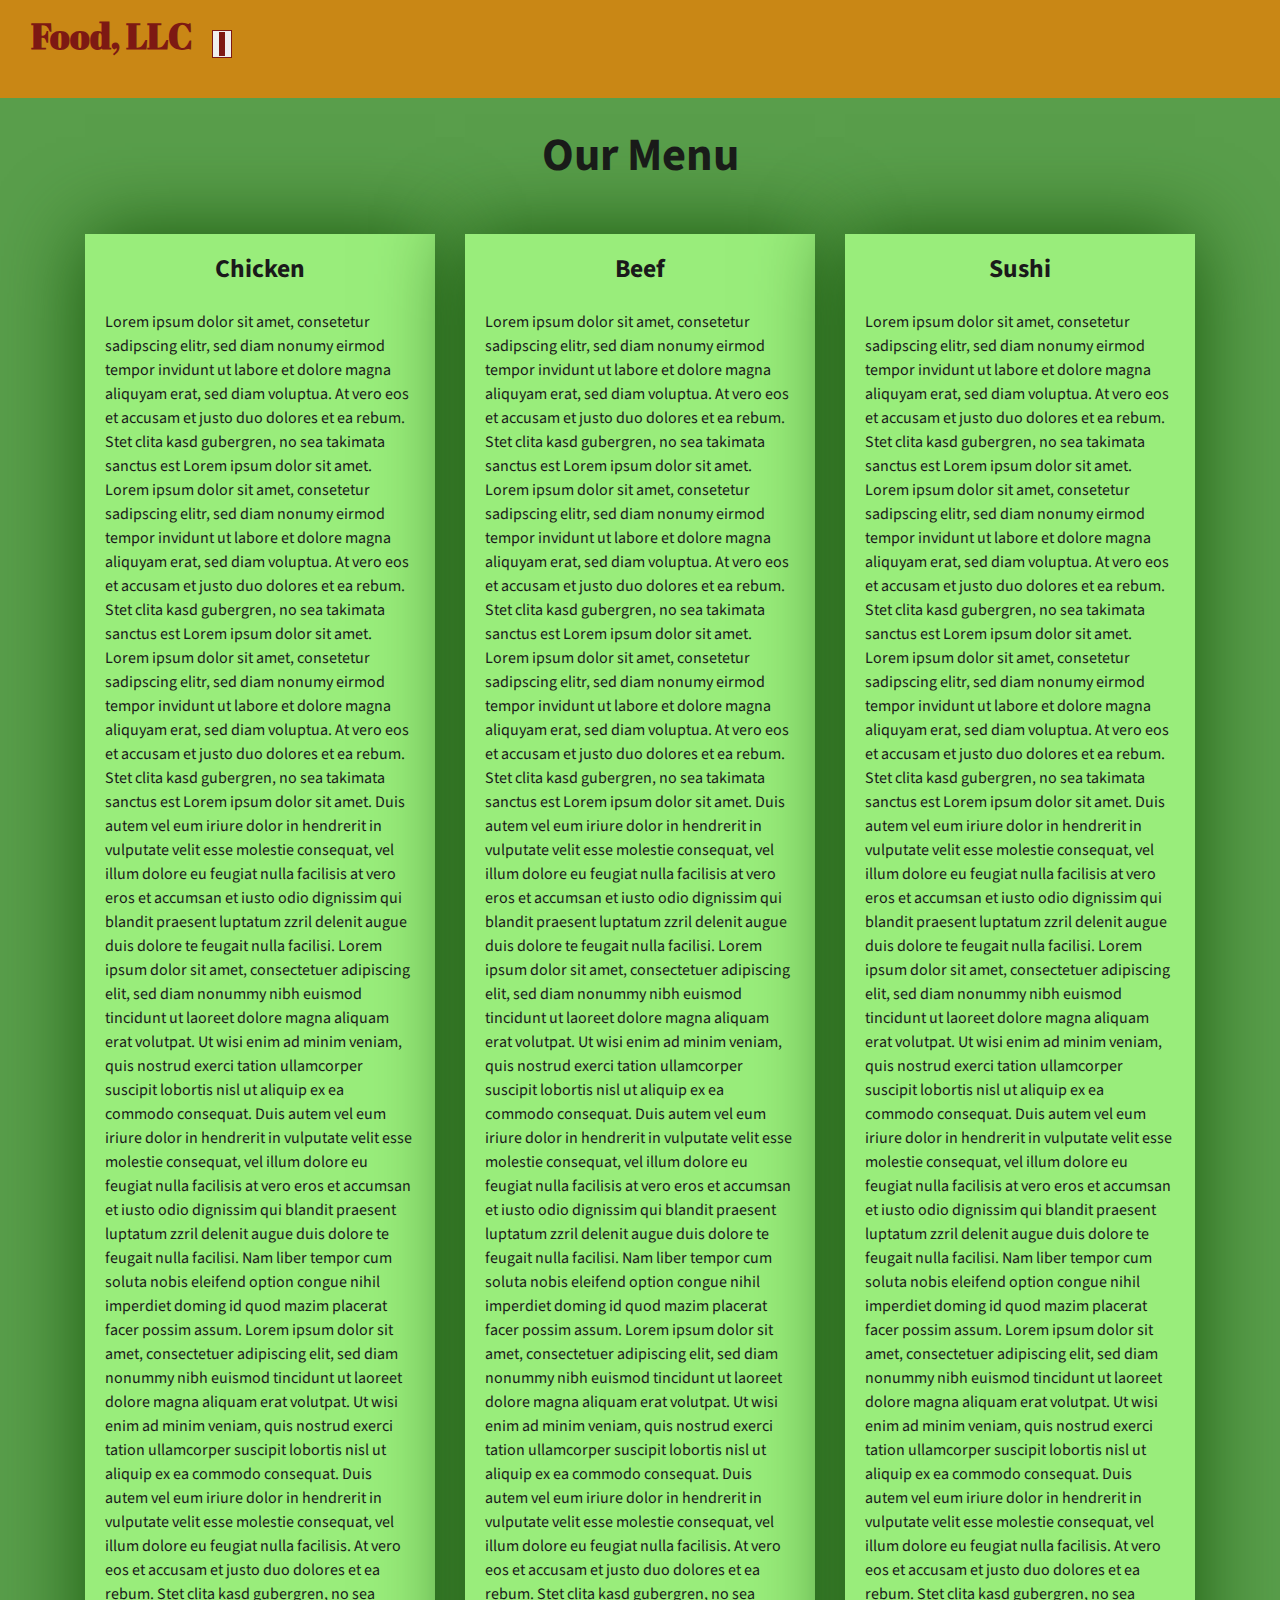
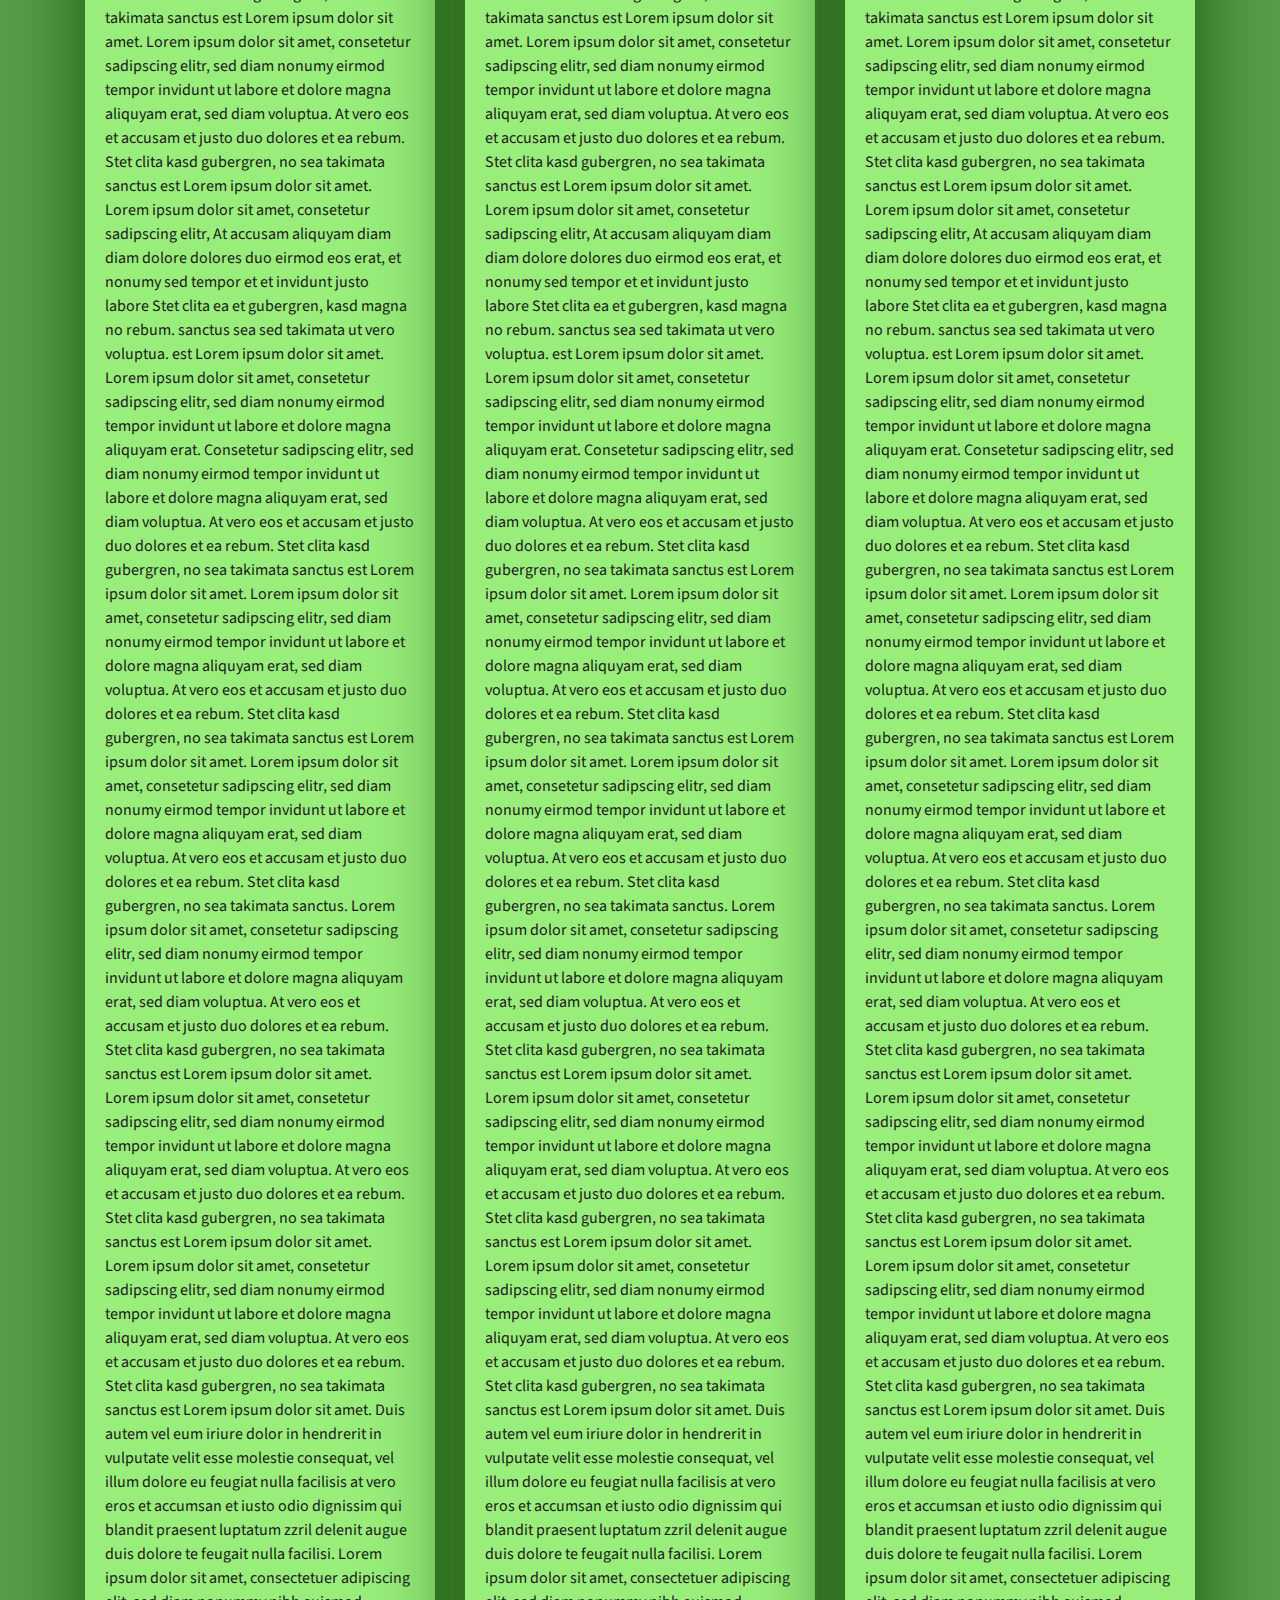
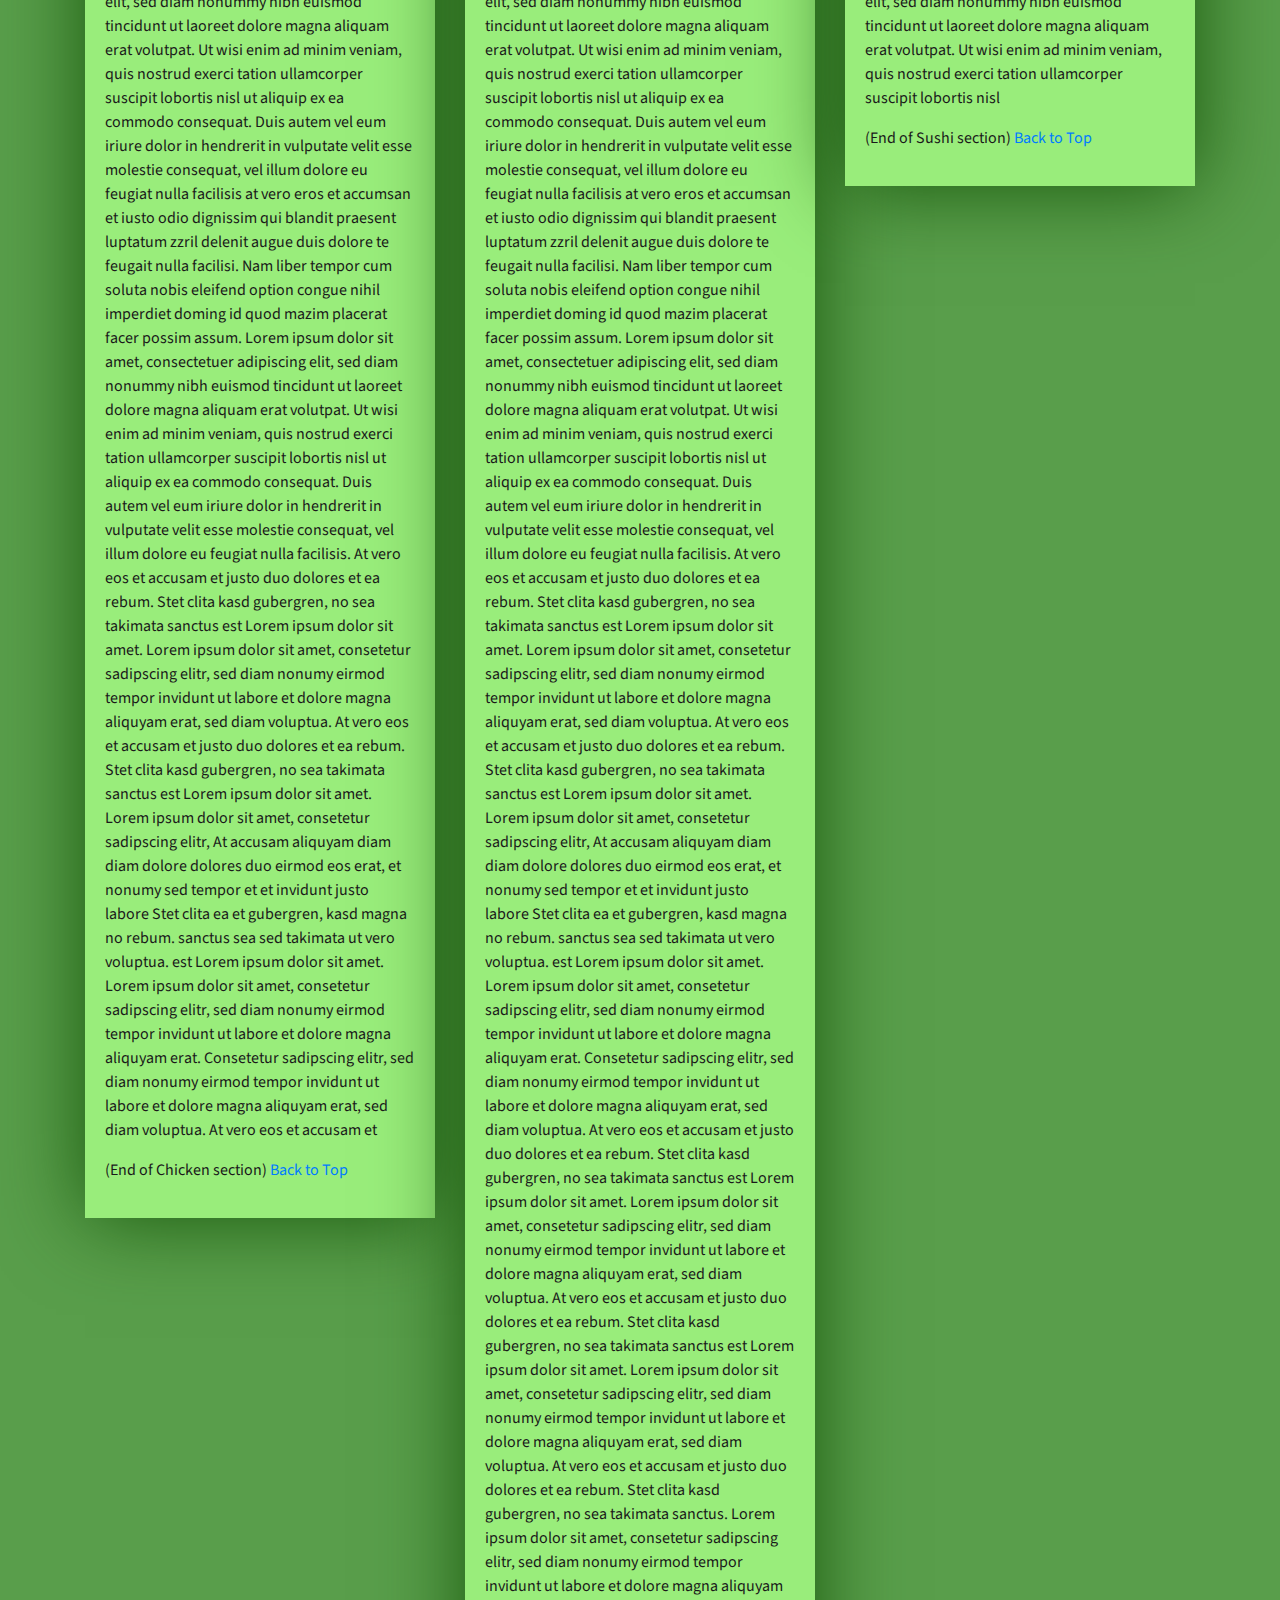
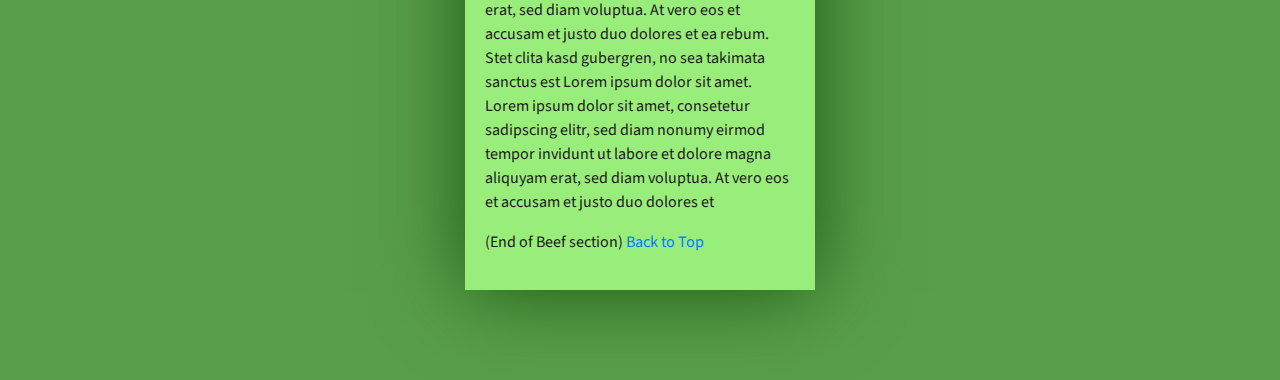
<file: index.html>
<!DOCTYPE html>
<html lang="zxx">

<head>
    <meta charset="utf-8">
    <meta http-equiv="X-UA-Compatible" content="IE=edge">
    <meta name="viewport" content="width=device-width, initial-scale=1">
    <title>Assignment Solution for Module 3</title>
    <link rel="stylesheet" href="css/bootstrap.min.css">
    <link rel="stylesheet" href="css/style.css">
    <link href="https://fonts.googleapis.com/css?family=Source+Sans+Pro" rel="stylesheet">
    <link href="https://fonts.googleapis.com/css?family=Abril+Fatface" rel="stylesheet">

    <!-- HTML5 shim and Respond.js for IE8 support of HTML5 elements and media queries -->
    <!-- WARNING: Respond.js doesn't work if you view the page via file:// -->
    <!--[if lt IE 9]>
      <script src="https://oss.maxcdn.com/html5shiv/3.7.2/html5shiv.min.js"></script>
      <script src="https://oss.maxcdn.com/respond/1.4.2/respond.min.js"></script>
    <![endif]-->
</head>

<body>
    <header>
        <nav id="header-nav" class="navbar navbar-default">
            <div class="container-fluid">
                <div class="navbar-header">
                    <div class="navbar-brand">
                        <a href="index.html"><h1>Food, LLC</h1></a>
                    </div>

                    <button type="button" class="navbar-toggle collapsed visible-xs" data-toggle="collapse" data-target="#collapsable-nav" aria-expanded="false">
                        <span class="sr-only">Toggle navigation</span>
                        <span class="icon-bar"></span>
                        <span class="icon-bar"></span>
                        <span class="icon-bar"></span>
                    </button>
                </div>

                <div id="collapsable-nav" class="collapse navbar-collapse">
                    <ul id="nav-list" class="nav navbar-nav navbar-right visible-xs text-center">
                        <li>
                            <a href="#chicken-tile"><br class="hidden-xs"> Chicken</a>
                        </li>
                        <li>
                            <a href="#beef-tile"><br class="hidden-xs"> Beef</a>
                        </li>
                        <li>
                            <a href="#sushi-tile"><br class="hidden-xs"> Sushi</a>
                        </li>
                    </ul>
                </div>
            </div>
        </nav>
    </header>

    <div id="main-content" class="container">
        <h2 id="top-heading" class="text-center">Our Menu</h2>
        <div id="home-tiles" class="row">
            <div class="col-md-4 col-sm-6 col-xs-12">
                <div id="chicken-tile">
                    <section>
                        <h3 class="text-center">Chicken</h3>
                        <p>
                            Lorem ipsum dolor sit amet, consetetur sadipscing elitr, sed diam nonumy eirmod tempor invidunt ut labore et dolore magna aliquyam erat, sed diam voluptua. At vero eos et accusam et justo duo dolores et ea rebum. Stet clita kasd gubergren, no sea takimata
                            sanctus est Lorem ipsum dolor sit amet. Lorem ipsum dolor sit amet, consetetur sadipscing elitr, sed diam nonumy eirmod tempor invidunt ut labore et dolore magna aliquyam erat, sed diam voluptua. At vero eos et accusam et justo
                            duo dolores et ea rebum. Stet clita kasd gubergren, no sea takimata sanctus est Lorem ipsum dolor sit amet. Lorem ipsum dolor sit amet, consetetur sadipscing elitr, sed diam nonumy eirmod tempor invidunt ut labore et dolore
                            magna aliquyam erat, sed diam voluptua. At vero eos et accusam et justo duo dolores et ea rebum. Stet clita kasd gubergren, no sea takimata sanctus est Lorem ipsum dolor sit amet. Duis autem vel eum iriure dolor in hendrerit
                            in vulputate velit esse molestie consequat, vel illum dolore eu feugiat nulla facilisis at vero eros et accumsan et iusto odio dignissim qui blandit praesent luptatum zzril delenit augue duis dolore te feugait nulla facilisi.
                            Lorem ipsum dolor sit amet, consectetuer adipiscing elit, sed diam nonummy nibh euismod tincidunt ut laoreet dolore magna aliquam erat volutpat. Ut wisi enim ad minim veniam, quis nostrud exerci tation ullamcorper suscipit
                            lobortis nisl ut aliquip ex ea commodo consequat. Duis autem vel eum iriure dolor in hendrerit in vulputate velit esse molestie consequat, vel illum dolore eu feugiat nulla facilisis at vero eros et accumsan et iusto odio dignissim
                            qui blandit praesent luptatum zzril delenit augue duis dolore te feugait nulla facilisi. Nam liber tempor cum soluta nobis eleifend option congue nihil imperdiet doming id quod mazim placerat facer possim assum. Lorem ipsum
                            dolor sit amet, consectetuer adipiscing elit, sed diam nonummy nibh euismod tincidunt ut laoreet dolore magna aliquam erat volutpat. Ut wisi enim ad minim veniam, quis nostrud exerci tation ullamcorper suscipit lobortis nisl
                            ut aliquip ex ea commodo consequat. Duis autem vel eum iriure dolor in hendrerit in vulputate velit esse molestie consequat, vel illum dolore eu feugiat nulla facilisis. At vero eos et accusam et justo duo dolores et ea rebum.
                            Stet clita kasd gubergren, no sea takimata sanctus est Lorem ipsum dolor sit amet. Lorem ipsum dolor sit amet, consetetur sadipscing elitr, sed diam nonumy eirmod tempor invidunt ut labore et dolore magna aliquyam erat, sed
                            diam voluptua. At vero eos et accusam et justo duo dolores et ea rebum. Stet clita kasd gubergren, no sea takimata sanctus est Lorem ipsum dolor sit amet. Lorem ipsum dolor sit amet, consetetur sadipscing elitr, At accusam
                            aliquyam diam diam dolore dolores duo eirmod eos erat, et nonumy sed tempor et et invidunt justo labore Stet clita ea et gubergren, kasd magna no rebum. sanctus sea sed takimata ut vero voluptua. est Lorem ipsum dolor sit amet.
                            Lorem ipsum dolor sit amet, consetetur sadipscing elitr, sed diam nonumy eirmod tempor invidunt ut labore et dolore magna aliquyam erat. Consetetur sadipscing elitr, sed diam nonumy eirmod tempor invidunt ut labore et dolore
                            magna aliquyam erat, sed diam voluptua. At vero eos et accusam et justo duo dolores et ea rebum. Stet clita kasd gubergren, no sea takimata sanctus est Lorem ipsum dolor sit amet. Lorem ipsum dolor sit amet, consetetur sadipscing
                            elitr, sed diam nonumy eirmod tempor invidunt ut labore et dolore magna aliquyam erat, sed diam voluptua. At vero eos et accusam et justo duo dolores et ea rebum. Stet clita kasd gubergren, no sea takimata sanctus est Lorem
                            ipsum dolor sit amet. Lorem ipsum dolor sit amet, consetetur sadipscing elitr, sed diam nonumy eirmod tempor invidunt ut labore et dolore magna aliquyam erat, sed diam voluptua. At vero eos et accusam et justo duo dolores et
                            ea rebum. Stet clita kasd gubergren, no sea takimata sanctus. Lorem ipsum dolor sit amet, consetetur sadipscing elitr, sed diam nonumy eirmod tempor invidunt ut labore et dolore magna aliquyam erat, sed diam voluptua. At vero
                            eos et accusam et justo duo dolores et ea rebum. Stet clita kasd gubergren, no sea takimata sanctus est Lorem ipsum dolor sit amet. Lorem ipsum dolor sit amet, consetetur sadipscing elitr, sed diam nonumy eirmod tempor invidunt
                            ut labore et dolore magna aliquyam erat, sed diam voluptua. At vero eos et accusam et justo duo dolores et ea rebum. Stet clita kasd gubergren, no sea takimata sanctus est Lorem ipsum dolor sit amet. Lorem ipsum dolor sit amet,
                            consetetur sadipscing elitr, sed diam nonumy eirmod tempor invidunt ut labore et dolore magna aliquyam erat, sed diam voluptua. At vero eos et accusam et justo duo dolores et ea rebum. Stet clita kasd gubergren, no sea takimata
                            sanctus est Lorem ipsum dolor sit amet. Duis autem vel eum iriure dolor in hendrerit in vulputate velit esse molestie consequat, vel illum dolore eu feugiat nulla facilisis at vero eros et accumsan et iusto odio dignissim qui
                            blandit praesent luptatum zzril delenit augue duis dolore te feugait nulla facilisi. Lorem ipsum dolor sit amet, consectetuer adipiscing elit, sed diam nonummy nibh euismod tincidunt ut laoreet dolore magna aliquam erat volutpat.
                            Ut wisi enim ad minim veniam, quis nostrud exerci tation ullamcorper suscipit lobortis nisl ut aliquip ex ea commodo consequat. Duis autem vel eum iriure dolor in hendrerit in vulputate velit esse molestie consequat, vel illum
                            dolore eu feugiat nulla facilisis at vero eros et accumsan et iusto odio dignissim qui blandit praesent luptatum zzril delenit augue duis dolore te feugait nulla facilisi. Nam liber tempor cum soluta nobis eleifend option congue
                            nihil imperdiet doming id quod mazim placerat facer possim assum. Lorem ipsum dolor sit amet, consectetuer adipiscing elit, sed diam nonummy nibh euismod tincidunt ut laoreet dolore magna aliquam erat volutpat. Ut wisi enim
                            ad minim veniam, quis nostrud exerci tation ullamcorper suscipit lobortis nisl ut aliquip ex ea commodo consequat. Duis autem vel eum iriure dolor in hendrerit in vulputate velit esse molestie consequat, vel illum dolore eu
                            feugiat nulla facilisis. At vero eos et accusam et justo duo dolores et ea rebum. Stet clita kasd gubergren, no sea takimata sanctus est Lorem ipsum dolor sit amet. Lorem ipsum dolor sit amet, consetetur sadipscing elitr, sed
                            diam nonumy eirmod tempor invidunt ut labore et dolore magna aliquyam erat, sed diam voluptua. At vero eos et accusam et justo duo dolores et ea rebum. Stet clita kasd gubergren, no sea takimata sanctus est Lorem ipsum dolor
                            sit amet. Lorem ipsum dolor sit amet, consetetur sadipscing elitr, At accusam aliquyam diam diam dolore dolores duo eirmod eos erat, et nonumy sed tempor et et invidunt justo labore Stet clita ea et gubergren, kasd magna no
                            rebum. sanctus sea sed takimata ut vero voluptua. est Lorem ipsum dolor sit amet. Lorem ipsum dolor sit amet, consetetur sadipscing elitr, sed diam nonumy eirmod tempor invidunt ut labore et dolore magna aliquyam erat. Consetetur
                            sadipscing elitr, sed diam nonumy eirmod tempor invidunt ut labore et dolore magna aliquyam erat, sed diam voluptua. At vero eos et accusam et
                        </p>
                        <p>
                            (End of Chicken section) <a href="#top-heading">Back to Top</a>
                        </p>
                    </section>
                </div>
            </div>
            <div class="col-md-4 col-sm-6 col-xs-12">
                <div id="beef-tile">
                    <section>
                        <h3 class="text-center">Beef</h3>
                        <p>
                            Lorem ipsum dolor sit amet, consetetur sadipscing elitr, sed diam nonumy eirmod tempor invidunt ut labore et dolore magna aliquyam erat, sed diam voluptua. At vero eos et accusam et justo duo dolores et ea rebum. Stet clita kasd gubergren, no sea takimata
                            sanctus est Lorem ipsum dolor sit amet. Lorem ipsum dolor sit amet, consetetur sadipscing elitr, sed diam nonumy eirmod tempor invidunt ut labore et dolore magna aliquyam erat, sed diam voluptua. At vero eos et accusam et justo
                            duo dolores et ea rebum. Stet clita kasd gubergren, no sea takimata sanctus est Lorem ipsum dolor sit amet. Lorem ipsum dolor sit amet, consetetur sadipscing elitr, sed diam nonumy eirmod tempor invidunt ut labore et dolore
                            magna aliquyam erat, sed diam voluptua. At vero eos et accusam et justo duo dolores et ea rebum. Stet clita kasd gubergren, no sea takimata sanctus est Lorem ipsum dolor sit amet. Duis autem vel eum iriure dolor in hendrerit
                            in vulputate velit esse molestie consequat, vel illum dolore eu feugiat nulla facilisis at vero eros et accumsan et iusto odio dignissim qui blandit praesent luptatum zzril delenit augue duis dolore te feugait nulla facilisi.
                            Lorem ipsum dolor sit amet, consectetuer adipiscing elit, sed diam nonummy nibh euismod tincidunt ut laoreet dolore magna aliquam erat volutpat. Ut wisi enim ad minim veniam, quis nostrud exerci tation ullamcorper suscipit
                            lobortis nisl ut aliquip ex ea commodo consequat. Duis autem vel eum iriure dolor in hendrerit in vulputate velit esse molestie consequat, vel illum dolore eu feugiat nulla facilisis at vero eros et accumsan et iusto odio dignissim
                            qui blandit praesent luptatum zzril delenit augue duis dolore te feugait nulla facilisi. Nam liber tempor cum soluta nobis eleifend option congue nihil imperdiet doming id quod mazim placerat facer possim assum. Lorem ipsum
                            dolor sit amet, consectetuer adipiscing elit, sed diam nonummy nibh euismod tincidunt ut laoreet dolore magna aliquam erat volutpat. Ut wisi enim ad minim veniam, quis nostrud exerci tation ullamcorper suscipit lobortis nisl
                            ut aliquip ex ea commodo consequat. Duis autem vel eum iriure dolor in hendrerit in vulputate velit esse molestie consequat, vel illum dolore eu feugiat nulla facilisis. At vero eos et accusam et justo duo dolores et ea rebum.
                            Stet clita kasd gubergren, no sea takimata sanctus est Lorem ipsum dolor sit amet. Lorem ipsum dolor sit amet, consetetur sadipscing elitr, sed diam nonumy eirmod tempor invidunt ut labore et dolore magna aliquyam erat, sed
                            diam voluptua. At vero eos et accusam et justo duo dolores et ea rebum. Stet clita kasd gubergren, no sea takimata sanctus est Lorem ipsum dolor sit amet. Lorem ipsum dolor sit amet, consetetur sadipscing elitr, At accusam
                            aliquyam diam diam dolore dolores duo eirmod eos erat, et nonumy sed tempor et et invidunt justo labore Stet clita ea et gubergren, kasd magna no rebum. sanctus sea sed takimata ut vero voluptua. est Lorem ipsum dolor sit amet.
                            Lorem ipsum dolor sit amet, consetetur sadipscing elitr, sed diam nonumy eirmod tempor invidunt ut labore et dolore magna aliquyam erat. Consetetur sadipscing elitr, sed diam nonumy eirmod tempor invidunt ut labore et dolore
                            magna aliquyam erat, sed diam voluptua. At vero eos et accusam et justo duo dolores et ea rebum. Stet clita kasd gubergren, no sea takimata sanctus est Lorem ipsum dolor sit amet. Lorem ipsum dolor sit amet, consetetur sadipscing
                            elitr, sed diam nonumy eirmod tempor invidunt ut labore et dolore magna aliquyam erat, sed diam voluptua. At vero eos et accusam et justo duo dolores et ea rebum. Stet clita kasd gubergren, no sea takimata sanctus est Lorem
                            ipsum dolor sit amet. Lorem ipsum dolor sit amet, consetetur sadipscing elitr, sed diam nonumy eirmod tempor invidunt ut labore et dolore magna aliquyam erat, sed diam voluptua. At vero eos et accusam et justo duo dolores et
                            ea rebum. Stet clita kasd gubergren, no sea takimata sanctus. Lorem ipsum dolor sit amet, consetetur sadipscing elitr, sed diam nonumy eirmod tempor invidunt ut labore et dolore magna aliquyam erat, sed diam voluptua. At vero
                            eos et accusam et justo duo dolores et ea rebum. Stet clita kasd gubergren, no sea takimata sanctus est Lorem ipsum dolor sit amet. Lorem ipsum dolor sit amet, consetetur sadipscing elitr, sed diam nonumy eirmod tempor invidunt
                            ut labore et dolore magna aliquyam erat, sed diam voluptua. At vero eos et accusam et justo duo dolores et ea rebum. Stet clita kasd gubergren, no sea takimata sanctus est Lorem ipsum dolor sit amet. Lorem ipsum dolor sit amet,
                            consetetur sadipscing elitr, sed diam nonumy eirmod tempor invidunt ut labore et dolore magna aliquyam erat, sed diam voluptua. At vero eos et accusam et justo duo dolores et ea rebum. Stet clita kasd gubergren, no sea takimata
                            sanctus est Lorem ipsum dolor sit amet. Duis autem vel eum iriure dolor in hendrerit in vulputate velit esse molestie consequat, vel illum dolore eu feugiat nulla facilisis at vero eros et accumsan et iusto odio dignissim qui
                            blandit praesent luptatum zzril delenit augue duis dolore te feugait nulla facilisi. Lorem ipsum dolor sit amet, consectetuer adipiscing elit, sed diam nonummy nibh euismod tincidunt ut laoreet dolore magna aliquam erat volutpat.
                            Ut wisi enim ad minim veniam, quis nostrud exerci tation ullamcorper suscipit lobortis nisl ut aliquip ex ea commodo consequat. Duis autem vel eum iriure dolor in hendrerit in vulputate velit esse molestie consequat, vel illum
                            dolore eu feugiat nulla facilisis at vero eros et accumsan et iusto odio dignissim qui blandit praesent luptatum zzril delenit augue duis dolore te feugait nulla facilisi. Nam liber tempor cum soluta nobis eleifend option congue
                            nihil imperdiet doming id quod mazim placerat facer possim assum. Lorem ipsum dolor sit amet, consectetuer adipiscing elit, sed diam nonummy nibh euismod tincidunt ut laoreet dolore magna aliquam erat volutpat. Ut wisi enim
                            ad minim veniam, quis nostrud exerci tation ullamcorper suscipit lobortis nisl ut aliquip ex ea commodo consequat. Duis autem vel eum iriure dolor in hendrerit in vulputate velit esse molestie consequat, vel illum dolore eu
                            feugiat nulla facilisis. At vero eos et accusam et justo duo dolores et ea rebum. Stet clita kasd gubergren, no sea takimata sanctus est Lorem ipsum dolor sit amet. Lorem ipsum dolor sit amet, consetetur sadipscing elitr, sed
                            diam nonumy eirmod tempor invidunt ut labore et dolore magna aliquyam erat, sed diam voluptua. At vero eos et accusam et justo duo dolores et ea rebum. Stet clita kasd gubergren, no sea takimata sanctus est Lorem ipsum dolor
                            sit amet. Lorem ipsum dolor sit amet, consetetur sadipscing elitr, At accusam aliquyam diam diam dolore dolores duo eirmod eos erat, et nonumy sed tempor et et invidunt justo labore Stet clita ea et gubergren, kasd magna no
                            rebum. sanctus sea sed takimata ut vero voluptua. est Lorem ipsum dolor sit amet. Lorem ipsum dolor sit amet, consetetur sadipscing elitr, sed diam nonumy eirmod tempor invidunt ut labore et dolore magna aliquyam erat. Consetetur
                            sadipscing elitr, sed diam nonumy eirmod tempor invidunt ut labore et dolore magna aliquyam erat, sed diam voluptua. At vero eos et accusam et justo duo dolores et ea rebum. Stet clita kasd gubergren, no sea takimata sanctus
                            est Lorem ipsum dolor sit amet. Lorem ipsum dolor sit amet, consetetur sadipscing elitr, sed diam nonumy eirmod tempor invidunt ut labore et dolore magna aliquyam erat, sed diam voluptua. At vero eos et accusam et justo duo
                            dolores et ea rebum. Stet clita kasd gubergren, no sea takimata sanctus est Lorem ipsum dolor sit amet. Lorem ipsum dolor sit amet, consetetur sadipscing elitr, sed diam nonumy eirmod tempor invidunt ut labore et dolore magna
                            aliquyam erat, sed diam voluptua. At vero eos et accusam et justo duo dolores et ea rebum. Stet clita kasd gubergren, no sea takimata sanctus. Lorem ipsum dolor sit amet, consetetur sadipscing elitr, sed diam nonumy eirmod
                            tempor invidunt ut labore et dolore magna aliquyam erat, sed diam voluptua. At vero eos et accusam et justo duo dolores et ea rebum. Stet clita kasd gubergren, no sea takimata sanctus est Lorem ipsum dolor sit amet. Lorem ipsum
                            dolor sit amet, consetetur sadipscing elitr, sed diam nonumy eirmod tempor invidunt ut labore et dolore magna aliquyam erat, sed diam voluptua. At vero eos et accusam et justo duo dolores et
                        </p>
                        <p>
                            (End of Beef section) <a href="#top-heading">Back to Top</a>
                        </p>
                    </section>
                </div>
            </div>
            <!-- <div class="clearfix visible-md-block"></div> -->
            <div class="col-md-4 col-sm-12 col-xs-12">
                <div id="sushi-tile">
                    <section>
                        <h3 class="text-center">Sushi</h3>
                        <p>
                            Lorem ipsum dolor sit amet, consetetur sadipscing elitr, sed diam nonumy eirmod tempor invidunt ut labore et dolore magna aliquyam erat, sed diam voluptua. At vero eos et accusam et justo duo dolores et ea rebum. Stet clita kasd gubergren, no sea takimata
                            sanctus est Lorem ipsum dolor sit amet. Lorem ipsum dolor sit amet, consetetur sadipscing elitr, sed diam nonumy eirmod tempor invidunt ut labore et dolore magna aliquyam erat, sed diam voluptua. At vero eos et accusam et justo
                            duo dolores et ea rebum. Stet clita kasd gubergren, no sea takimata sanctus est Lorem ipsum dolor sit amet. Lorem ipsum dolor sit amet, consetetur sadipscing elitr, sed diam nonumy eirmod tempor invidunt ut labore et dolore
                            magna aliquyam erat, sed diam voluptua. At vero eos et accusam et justo duo dolores et ea rebum. Stet clita kasd gubergren, no sea takimata sanctus est Lorem ipsum dolor sit amet. Duis autem vel eum iriure dolor in hendrerit
                            in vulputate velit esse molestie consequat, vel illum dolore eu feugiat nulla facilisis at vero eros et accumsan et iusto odio dignissim qui blandit praesent luptatum zzril delenit augue duis dolore te feugait nulla facilisi.
                            Lorem ipsum dolor sit amet, consectetuer adipiscing elit, sed diam nonummy nibh euismod tincidunt ut laoreet dolore magna aliquam erat volutpat. Ut wisi enim ad minim veniam, quis nostrud exerci tation ullamcorper suscipit
                            lobortis nisl ut aliquip ex ea commodo consequat. Duis autem vel eum iriure dolor in hendrerit in vulputate velit esse molestie consequat, vel illum dolore eu feugiat nulla facilisis at vero eros et accumsan et iusto odio dignissim
                            qui blandit praesent luptatum zzril delenit augue duis dolore te feugait nulla facilisi. Nam liber tempor cum soluta nobis eleifend option congue nihil imperdiet doming id quod mazim placerat facer possim assum. Lorem ipsum
                            dolor sit amet, consectetuer adipiscing elit, sed diam nonummy nibh euismod tincidunt ut laoreet dolore magna aliquam erat volutpat. Ut wisi enim ad minim veniam, quis nostrud exerci tation ullamcorper suscipit lobortis nisl
                            ut aliquip ex ea commodo consequat. Duis autem vel eum iriure dolor in hendrerit in vulputate velit esse molestie consequat, vel illum dolore eu feugiat nulla facilisis. At vero eos et accusam et justo duo dolores et ea rebum.
                            Stet clita kasd gubergren, no sea takimata sanctus est Lorem ipsum dolor sit amet. Lorem ipsum dolor sit amet, consetetur sadipscing elitr, sed diam nonumy eirmod tempor invidunt ut labore et dolore magna aliquyam erat, sed
                            diam voluptua. At vero eos et accusam et justo duo dolores et ea rebum. Stet clita kasd gubergren, no sea takimata sanctus est Lorem ipsum dolor sit amet. Lorem ipsum dolor sit amet, consetetur sadipscing elitr, At accusam
                            aliquyam diam diam dolore dolores duo eirmod eos erat, et nonumy sed tempor et et invidunt justo labore Stet clita ea et gubergren, kasd magna no rebum. sanctus sea sed takimata ut vero voluptua. est Lorem ipsum dolor sit amet.
                            Lorem ipsum dolor sit amet, consetetur sadipscing elitr, sed diam nonumy eirmod tempor invidunt ut labore et dolore magna aliquyam erat. Consetetur sadipscing elitr, sed diam nonumy eirmod tempor invidunt ut labore et dolore
                            magna aliquyam erat, sed diam voluptua. At vero eos et accusam et justo duo dolores et ea rebum. Stet clita kasd gubergren, no sea takimata sanctus est Lorem ipsum dolor sit amet. Lorem ipsum dolor sit amet, consetetur sadipscing
                            elitr, sed diam nonumy eirmod tempor invidunt ut labore et dolore magna aliquyam erat, sed diam voluptua. At vero eos et accusam et justo duo dolores et ea rebum. Stet clita kasd gubergren, no sea takimata sanctus est Lorem
                            ipsum dolor sit amet. Lorem ipsum dolor sit amet, consetetur sadipscing elitr, sed diam nonumy eirmod tempor invidunt ut labore et dolore magna aliquyam erat, sed diam voluptua. At vero eos et accusam et justo duo dolores et
                            ea rebum. Stet clita kasd gubergren, no sea takimata sanctus. Lorem ipsum dolor sit amet, consetetur sadipscing elitr, sed diam nonumy eirmod tempor invidunt ut labore et dolore magna aliquyam erat, sed diam voluptua. At vero
                            eos et accusam et justo duo dolores et ea rebum. Stet clita kasd gubergren, no sea takimata sanctus est Lorem ipsum dolor sit amet. Lorem ipsum dolor sit amet, consetetur sadipscing elitr, sed diam nonumy eirmod tempor invidunt
                            ut labore et dolore magna aliquyam erat, sed diam voluptua. At vero eos et accusam et justo duo dolores et ea rebum. Stet clita kasd gubergren, no sea takimata sanctus est Lorem ipsum dolor sit amet. Lorem ipsum dolor sit amet,
                            consetetur sadipscing elitr, sed diam nonumy eirmod tempor invidunt ut labore et dolore magna aliquyam erat, sed diam voluptua. At vero eos et accusam et justo duo dolores et ea rebum. Stet clita kasd gubergren, no sea takimata
                            sanctus est Lorem ipsum dolor sit amet. Duis autem vel eum iriure dolor in hendrerit in vulputate velit esse molestie consequat, vel illum dolore eu feugiat nulla facilisis at vero eros et accumsan et iusto odio dignissim qui
                            blandit praesent luptatum zzril delenit augue duis dolore te feugait nulla facilisi. Lorem ipsum dolor sit amet, consectetuer adipiscing elit, sed diam nonummy nibh euismod tincidunt ut laoreet dolore magna aliquam erat volutpat.
                            Ut wisi enim ad minim veniam, quis nostrud exerci tation ullamcorper suscipit lobortis nisl
                        </p>
                        <p>
                            (End of Sushi section) <a href="#top-heading">Back to Top</a>
                        </p>
                    </section>
                </div>
            </div>
            <!-- <div class="clearfix visible-lg-block"></div> -->
        </div>
    </div>
    <div class="clearfix visible-lg-block"></div>


    <!-- jQuery (Bootstrap JS plugins depend on it) -->
    <script src="js/jquery-3.4.1.min.js"></script>
    <script src="js/bootstrap.min.js"></script>
    <!-- <script src="js/script.js"></script> -->

</body>

</html>
</file>
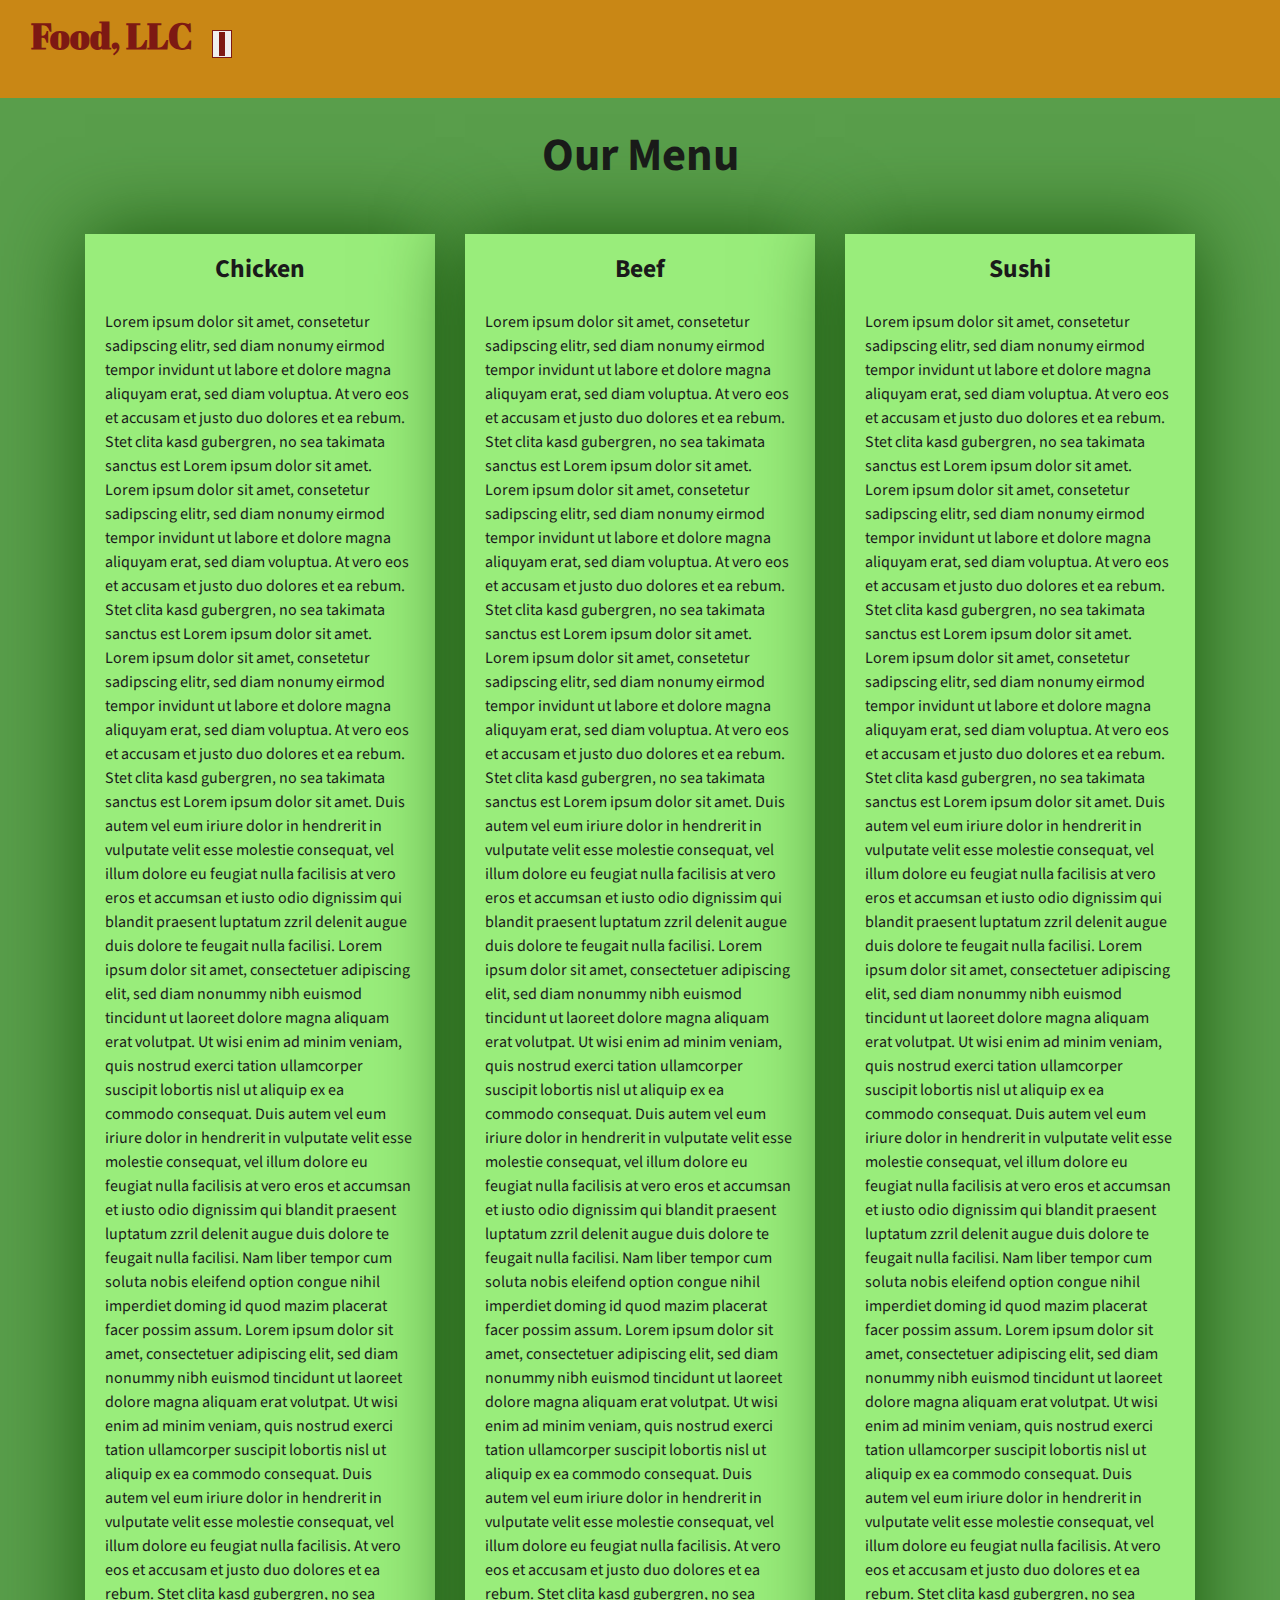
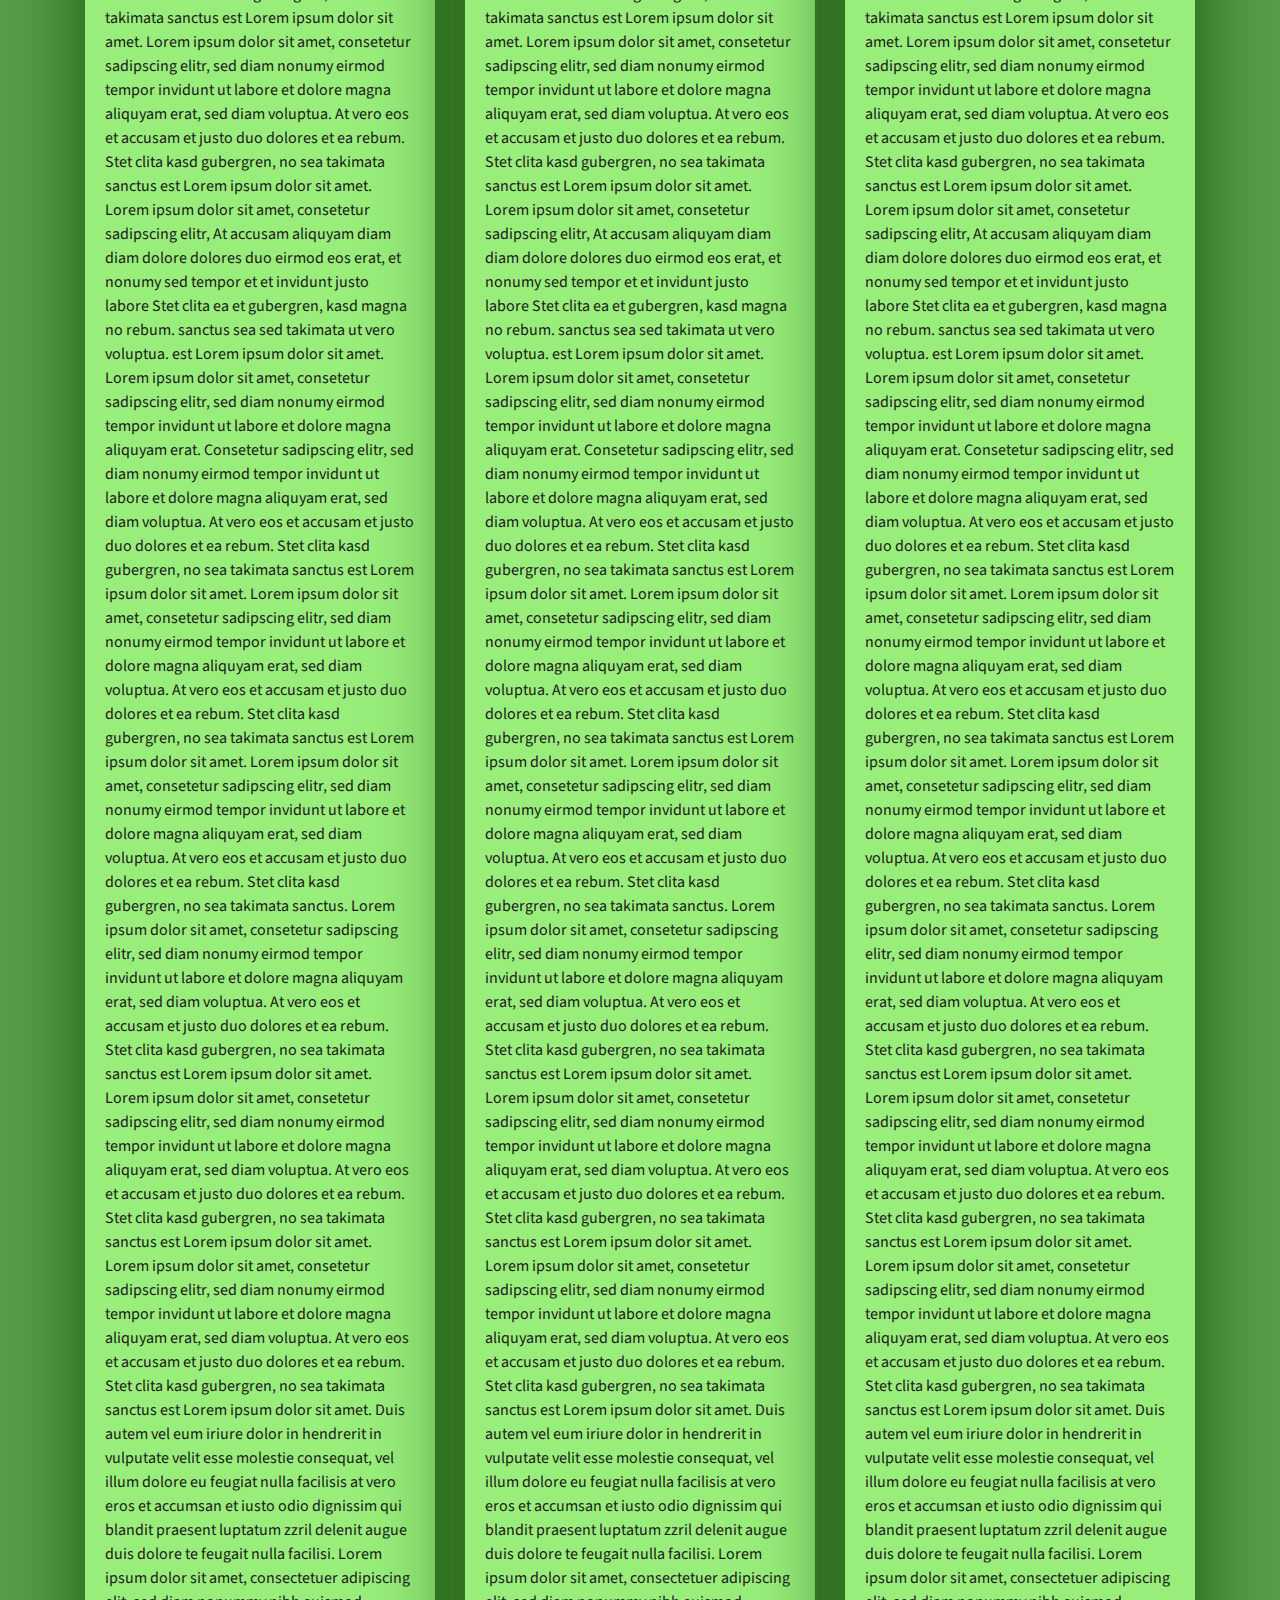
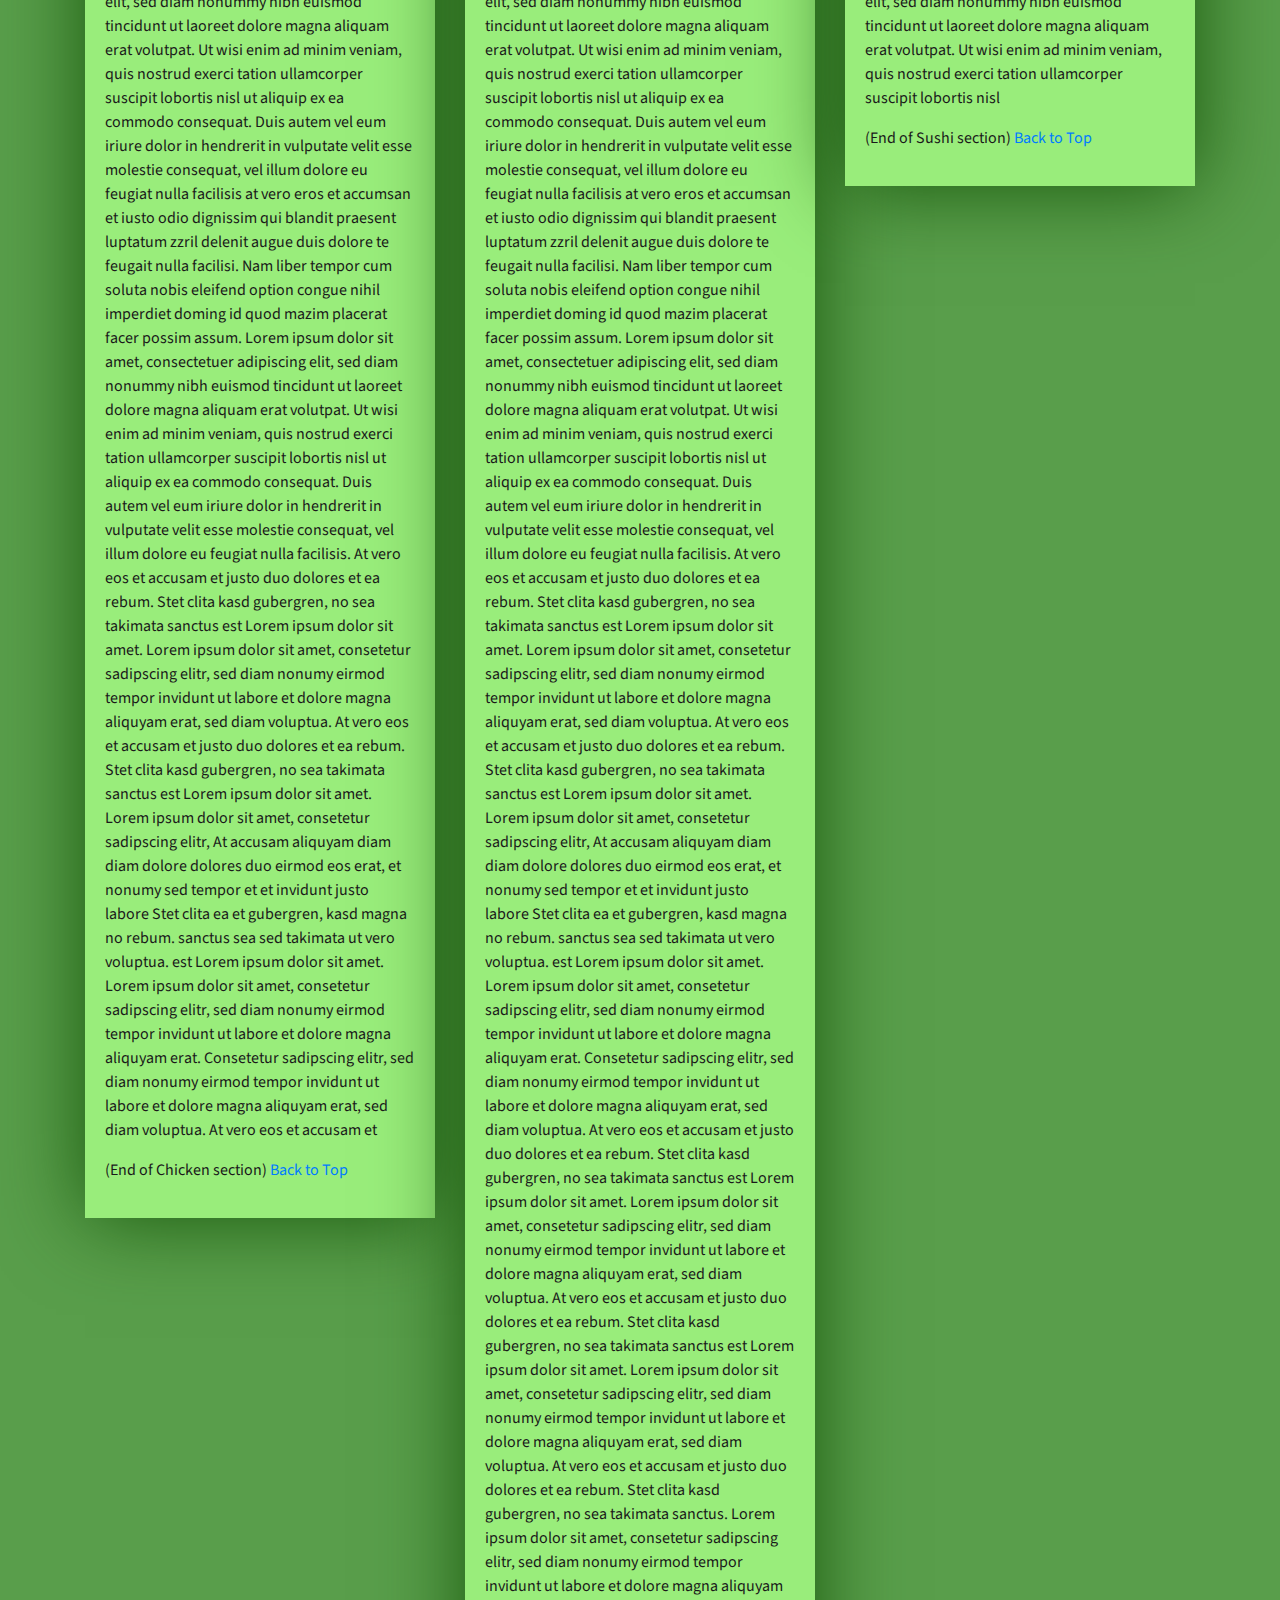
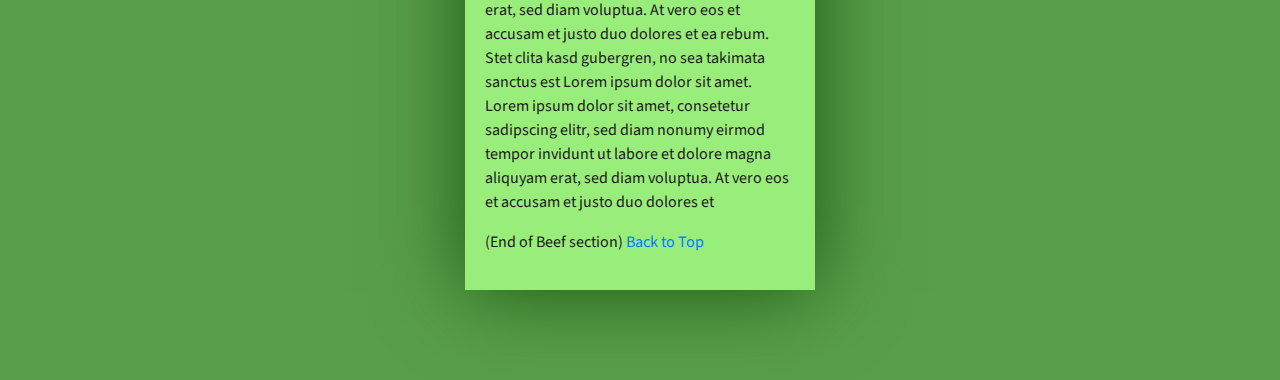
<file: index3.html>
<!DOCTYPE html>
<html lang="zxx">

<head>
    <meta charset="utf-8">
    <meta http-equiv="X-UA-Compatible" content="IE=edge">
    <meta name="viewport" content="width=device-width, initial-scale=1">
    <title>Assignment Solution for Module 3</title>
    <link rel="stylesheet" href="css/bootstrap.min.css">
    <link rel="stylesheet" href="css/style3.css">
    <link href="https://fonts.googleapis.com/css?family=Source+Sans+Pro" rel="stylesheet">
    <link href="https://fonts.googleapis.com/css?family=Abril+Fatface" rel="stylesheet">

    <!-- HTML5 shim and Respond.js for IE8 support of HTML5 elements and media queries -->
    <!-- WARNING: Respond.js doesn't work if you view the page via file:// -->
    <!--[if lt IE 9]>
      <script src="https://oss.maxcdn.com/html5shiv/3.7.2/html5shiv.min.js"></script>
      <script src="https://oss.maxcdn.com/respond/1.4.2/respond.min.js"></script>
    <![endif]-->
</head>

<body>
    <header>
        <nav id="header-nav" class="navbar navbar-default">
            <div class="container-fluid">
                <div class="navbar-header">
                    <div class="navbar-brand">
                        <a href="index.html"><h1>Food, LLC</h1></a>
                    </div>

                    <button type="button" class="navbar-toggle collapsed visible-xs" data-toggle="collapse" data-target="#collapsable-nav" aria-expanded="false">
                        <span class="sr-only">Toggle navigation</span>
                        <span class="icon-bar"></span>
                        <span class="icon-bar"></span>
                        <span class="icon-bar"></span>
                    </button>
                </div>

                <div id="collapsable-nav" class="collapse navbar-collapse">
                    <ul id="nav-list" class="nav navbar-nav navbar-right visible-xs text-center">
                        <li>
                            <a href="#chicken-tile"><br class="hidden-xs"> Chicken</a>
                        </li>
                        <li>
                            <a href="#beef-tile"><br class="hidden-xs"> Beef</a>
                        </li>
                        <li>
                            <a href="#sushi-tile"><br class="hidden-xs"> Sushi</a>
                        </li>
                    </ul>
                </div>
            </div>
        </nav>
    </header>

    <div id="main-content" class="container">
        <h2 id="top-heading" class="text-center">Our Menu</h2>
        <div id="home-tiles" class="row">
            <div class="col-md-4 col-sm-6 col-xs-12">
                <div id="chicken-tile">
                    <section>
                        <h3 class="text-center">Chicken</h3>
                        <p>
                            Lorem ipsum dolor sit amet, consetetur sadipscing elitr, sed diam nonumy eirmod tempor invidunt ut labore et dolore magna aliquyam erat, sed diam voluptua. At vero eos et accusam et justo duo dolores et ea rebum. Stet clita kasd gubergren, no sea takimata
                            sanctus est Lorem ipsum dolor sit amet. Lorem ipsum dolor sit amet, consetetur sadipscing elitr, sed diam nonumy eirmod tempor invidunt ut labore et dolore magna aliquyam erat, sed diam voluptua. At vero eos et accusam et justo
                            duo dolores et ea rebum. Stet clita kasd gubergren, no sea takimata sanctus est Lorem ipsum dolor sit amet. Lorem ipsum dolor sit amet, consetetur sadipscing elitr, sed diam nonumy eirmod tempor invidunt ut labore et dolore
                            magna aliquyam erat, sed diam voluptua. At vero eos et accusam et justo duo dolores et ea rebum. Stet clita kasd gubergren, no sea takimata sanctus est Lorem ipsum dolor sit amet. Duis autem vel eum iriure dolor in hendrerit
                            in vulputate velit esse molestie consequat, vel illum dolore eu feugiat nulla facilisis at vero eros et accumsan et iusto odio dignissim qui blandit praesent luptatum zzril delenit augue duis dolore te feugait nulla facilisi.
                            Lorem ipsum dolor sit amet, consectetuer adipiscing elit, sed diam nonummy nibh euismod tincidunt ut laoreet dolore magna aliquam erat volutpat. Ut wisi enim ad minim veniam, quis nostrud exerci tation ullamcorper suscipit
                            lobortis nisl ut aliquip ex ea commodo consequat. Duis autem vel eum iriure dolor in hendrerit in vulputate velit esse molestie consequat, vel illum dolore eu feugiat nulla facilisis at vero eros et accumsan et iusto odio dignissim
                            qui blandit praesent luptatum zzril delenit augue duis dolore te feugait nulla facilisi. Nam liber tempor cum soluta nobis eleifend option congue nihil imperdiet doming id quod mazim placerat facer possim assum. Lorem ipsum
                            dolor sit amet, consectetuer adipiscing elit, sed diam nonummy nibh euismod tincidunt ut laoreet dolore magna aliquam erat volutpat. Ut wisi enim ad minim veniam, quis nostrud exerci tation ullamcorper suscipit lobortis nisl
                            ut aliquip ex ea commodo consequat. Duis autem vel eum iriure dolor in hendrerit in vulputate velit esse molestie consequat, vel illum dolore eu feugiat nulla facilisis. At vero eos et accusam et justo duo dolores et ea rebum.
                            Stet clita kasd gubergren, no sea takimata sanctus est Lorem ipsum dolor sit amet. Lorem ipsum dolor sit amet, consetetur sadipscing elitr, sed diam nonumy eirmod tempor invidunt ut labore et dolore magna aliquyam erat, sed
                            diam voluptua. At vero eos et accusam et justo duo dolores et ea rebum. Stet clita kasd gubergren, no sea takimata sanctus est Lorem ipsum dolor sit amet. Lorem ipsum dolor sit amet, consetetur sadipscing elitr, At accusam
                            aliquyam diam diam dolore dolores duo eirmod eos erat, et nonumy sed tempor et et invidunt justo labore Stet clita ea et gubergren, kasd magna no rebum. sanctus sea sed takimata ut vero voluptua. est Lorem ipsum dolor sit amet.
                            Lorem ipsum dolor sit amet, consetetur sadipscing elitr, sed diam nonumy eirmod tempor invidunt ut labore et dolore magna aliquyam erat. Consetetur sadipscing elitr, sed diam nonumy eirmod tempor invidunt ut labore et dolore
                            magna aliquyam erat, sed diam voluptua. At vero eos et accusam et justo duo dolores et ea rebum. Stet clita kasd gubergren, no sea takimata sanctus est Lorem ipsum dolor sit amet. Lorem ipsum dolor sit amet, consetetur sadipscing
                            elitr, sed diam nonumy eirmod tempor invidunt ut labore et dolore magna aliquyam erat, sed diam voluptua. At vero eos et accusam et justo duo dolores et ea rebum. Stet clita kasd gubergren, no sea takimata sanctus est Lorem
                            ipsum dolor sit amet. Lorem ipsum dolor sit amet, consetetur sadipscing elitr, sed diam nonumy eirmod tempor invidunt ut labore et dolore magna aliquyam erat, sed diam voluptua. At vero eos et accusam et justo duo dolores et
                            ea rebum. Stet clita kasd gubergren, no sea takimata sanctus. Lorem ipsum dolor sit amet, consetetur sadipscing elitr, sed diam nonumy eirmod tempor invidunt ut labore et dolore magna aliquyam erat, sed diam voluptua. At vero
                            eos et accusam et justo duo dolores et ea rebum. Stet clita kasd gubergren, no sea takimata sanctus est Lorem ipsum dolor sit amet. Lorem ipsum dolor sit amet, consetetur sadipscing elitr, sed diam nonumy eirmod tempor invidunt
                            ut labore et dolore magna aliquyam erat, sed diam voluptua. At vero eos et accusam et justo duo dolores et ea rebum. Stet clita kasd gubergren, no sea takimata sanctus est Lorem ipsum dolor sit amet. Lorem ipsum dolor sit amet,
                            consetetur sadipscing elitr, sed diam nonumy eirmod tempor invidunt ut labore et dolore magna aliquyam erat, sed diam voluptua. At vero eos et accusam et justo duo dolores et ea rebum. Stet clita kasd gubergren, no sea takimata
                            sanctus est Lorem ipsum dolor sit amet. Duis autem vel eum iriure dolor in hendrerit in vulputate velit esse molestie consequat, vel illum dolore eu feugiat nulla facilisis at vero eros et accumsan et iusto odio dignissim qui
                            blandit praesent luptatum zzril delenit augue duis dolore te feugait nulla facilisi. Lorem ipsum dolor sit amet, consectetuer adipiscing elit, sed diam nonummy nibh euismod tincidunt ut laoreet dolore magna aliquam erat volutpat.
                            Ut wisi enim ad minim veniam, quis nostrud exerci tation ullamcorper suscipit lobortis nisl ut aliquip ex ea commodo consequat. Duis autem vel eum iriure dolor in hendrerit in vulputate velit esse molestie consequat, vel illum
                            dolore eu feugiat nulla facilisis at vero eros et accumsan et iusto odio dignissim qui blandit praesent luptatum zzril delenit augue duis dolore te feugait nulla facilisi. Nam liber tempor cum soluta nobis eleifend option congue
                            nihil imperdiet doming id quod mazim placerat facer possim assum. Lorem ipsum dolor sit amet, consectetuer adipiscing elit, sed diam nonummy nibh euismod tincidunt ut laoreet dolore magna aliquam erat volutpat. Ut wisi enim
                            ad minim veniam, quis nostrud exerci tation ullamcorper suscipit lobortis nisl ut aliquip ex ea commodo consequat. Duis autem vel eum iriure dolor in hendrerit in vulputate velit esse molestie consequat, vel illum dolore eu
                            feugiat nulla facilisis. At vero eos et accusam et justo duo dolores et ea rebum. Stet clita kasd gubergren, no sea takimata sanctus est Lorem ipsum dolor sit amet. Lorem ipsum dolor sit amet, consetetur sadipscing elitr, sed
                            diam nonumy eirmod tempor invidunt ut labore et dolore magna aliquyam erat, sed diam voluptua. At vero eos et accusam et justo duo dolores et ea rebum. Stet clita kasd gubergren, no sea takimata sanctus est Lorem ipsum dolor
                            sit amet. Lorem ipsum dolor sit amet, consetetur sadipscing elitr, At accusam aliquyam diam diam dolore dolores duo eirmod eos erat, et nonumy sed tempor et et invidunt justo labore Stet clita ea et gubergren, kasd magna no
                            rebum. sanctus sea sed takimata ut vero voluptua. est Lorem ipsum dolor sit amet. Lorem ipsum dolor sit amet, consetetur sadipscing elitr, sed diam nonumy eirmod tempor invidunt ut labore et dolore magna aliquyam erat. Consetetur
                            sadipscing elitr, sed diam nonumy eirmod tempor invidunt ut labore et dolore magna aliquyam erat, sed diam voluptua. At vero eos et accusam et
                        </p>
                        <p>
                            (End of Chicken section) <a href="#top-heading">Back to Top</a>
                        </p>
                    </section>
                </div>
            </div>
            <div class="col-md-4 col-sm-6 col-xs-12">
                <div id="beef-tile">
                    <section>
                        <h3 class="text-center">Beef</h3>
                        <p>
                            Lorem ipsum dolor sit amet, consetetur sadipscing elitr, sed diam nonumy eirmod tempor invidunt ut labore et dolore magna aliquyam erat, sed diam voluptua. At vero eos et accusam et justo duo dolores et ea rebum. Stet clita kasd gubergren, no sea takimata
                            sanctus est Lorem ipsum dolor sit amet. Lorem ipsum dolor sit amet, consetetur sadipscing elitr, sed diam nonumy eirmod tempor invidunt ut labore et dolore magna aliquyam erat, sed diam voluptua. At vero eos et accusam et justo
                            duo dolores et ea rebum. Stet clita kasd gubergren, no sea takimata sanctus est Lorem ipsum dolor sit amet. Lorem ipsum dolor sit amet, consetetur sadipscing elitr, sed diam nonumy eirmod tempor invidunt ut labore et dolore
                            magna aliquyam erat, sed diam voluptua. At vero eos et accusam et justo duo dolores et ea rebum. Stet clita kasd gubergren, no sea takimata sanctus est Lorem ipsum dolor sit amet. Duis autem vel eum iriure dolor in hendrerit
                            in vulputate velit esse molestie consequat, vel illum dolore eu feugiat nulla facilisis at vero eros et accumsan et iusto odio dignissim qui blandit praesent luptatum zzril delenit augue duis dolore te feugait nulla facilisi.
                            Lorem ipsum dolor sit amet, consectetuer adipiscing elit, sed diam nonummy nibh euismod tincidunt ut laoreet dolore magna aliquam erat volutpat. Ut wisi enim ad minim veniam, quis nostrud exerci tation ullamcorper suscipit
                            lobortis nisl ut aliquip ex ea commodo consequat. Duis autem vel eum iriure dolor in hendrerit in vulputate velit esse molestie consequat, vel illum dolore eu feugiat nulla facilisis at vero eros et accumsan et iusto odio dignissim
                            qui blandit praesent luptatum zzril delenit augue duis dolore te feugait nulla facilisi. Nam liber tempor cum soluta nobis eleifend option congue nihil imperdiet doming id quod mazim placerat facer possim assum. Lorem ipsum
                            dolor sit amet, consectetuer adipiscing elit, sed diam nonummy nibh euismod tincidunt ut laoreet dolore magna aliquam erat volutpat. Ut wisi enim ad minim veniam, quis nostrud exerci tation ullamcorper suscipit lobortis nisl
                            ut aliquip ex ea commodo consequat. Duis autem vel eum iriure dolor in hendrerit in vulputate velit esse molestie consequat, vel illum dolore eu feugiat nulla facilisis. At vero eos et accusam et justo duo dolores et ea rebum.
                            Stet clita kasd gubergren, no sea takimata sanctus est Lorem ipsum dolor sit amet. Lorem ipsum dolor sit amet, consetetur sadipscing elitr, sed diam nonumy eirmod tempor invidunt ut labore et dolore magna aliquyam erat, sed
                            diam voluptua. At vero eos et accusam et justo duo dolores et ea rebum. Stet clita kasd gubergren, no sea takimata sanctus est Lorem ipsum dolor sit amet. Lorem ipsum dolor sit amet, consetetur sadipscing elitr, At accusam
                            aliquyam diam diam dolore dolores duo eirmod eos erat, et nonumy sed tempor et et invidunt justo labore Stet clita ea et gubergren, kasd magna no rebum. sanctus sea sed takimata ut vero voluptua. est Lorem ipsum dolor sit amet.
                            Lorem ipsum dolor sit amet, consetetur sadipscing elitr, sed diam nonumy eirmod tempor invidunt ut labore et dolore magna aliquyam erat. Consetetur sadipscing elitr, sed diam nonumy eirmod tempor invidunt ut labore et dolore
                            magna aliquyam erat, sed diam voluptua. At vero eos et accusam et justo duo dolores et ea rebum. Stet clita kasd gubergren, no sea takimata sanctus est Lorem ipsum dolor sit amet. Lorem ipsum dolor sit amet, consetetur sadipscing
                            elitr, sed diam nonumy eirmod tempor invidunt ut labore et dolore magna aliquyam erat, sed diam voluptua. At vero eos et accusam et justo duo dolores et ea rebum. Stet clita kasd gubergren, no sea takimata sanctus est Lorem
                            ipsum dolor sit amet. Lorem ipsum dolor sit amet, consetetur sadipscing elitr, sed diam nonumy eirmod tempor invidunt ut labore et dolore magna aliquyam erat, sed diam voluptua. At vero eos et accusam et justo duo dolores et
                            ea rebum. Stet clita kasd gubergren, no sea takimata sanctus. Lorem ipsum dolor sit amet, consetetur sadipscing elitr, sed diam nonumy eirmod tempor invidunt ut labore et dolore magna aliquyam erat, sed diam voluptua. At vero
                            eos et accusam et justo duo dolores et ea rebum. Stet clita kasd gubergren, no sea takimata sanctus est Lorem ipsum dolor sit amet. Lorem ipsum dolor sit amet, consetetur sadipscing elitr, sed diam nonumy eirmod tempor invidunt
                            ut labore et dolore magna aliquyam erat, sed diam voluptua. At vero eos et accusam et justo duo dolores et ea rebum. Stet clita kasd gubergren, no sea takimata sanctus est Lorem ipsum dolor sit amet. Lorem ipsum dolor sit amet,
                            consetetur sadipscing elitr, sed diam nonumy eirmod tempor invidunt ut labore et dolore magna aliquyam erat, sed diam voluptua. At vero eos et accusam et justo duo dolores et ea rebum. Stet clita kasd gubergren, no sea takimata
                            sanctus est Lorem ipsum dolor sit amet. Duis autem vel eum iriure dolor in hendrerit in vulputate velit esse molestie consequat, vel illum dolore eu feugiat nulla facilisis at vero eros et accumsan et iusto odio dignissim qui
                            blandit praesent luptatum zzril delenit augue duis dolore te feugait nulla facilisi. Lorem ipsum dolor sit amet, consectetuer adipiscing elit, sed diam nonummy nibh euismod tincidunt ut laoreet dolore magna aliquam erat volutpat.
                            Ut wisi enim ad minim veniam, quis nostrud exerci tation ullamcorper suscipit lobortis nisl ut aliquip ex ea commodo consequat. Duis autem vel eum iriure dolor in hendrerit in vulputate velit esse molestie consequat, vel illum
                            dolore eu feugiat nulla facilisis at vero eros et accumsan et iusto odio dignissim qui blandit praesent luptatum zzril delenit augue duis dolore te feugait nulla facilisi. Nam liber tempor cum soluta nobis eleifend option congue
                            nihil imperdiet doming id quod mazim placerat facer possim assum. Lorem ipsum dolor sit amet, consectetuer adipiscing elit, sed diam nonummy nibh euismod tincidunt ut laoreet dolore magna aliquam erat volutpat. Ut wisi enim
                            ad minim veniam, quis nostrud exerci tation ullamcorper suscipit lobortis nisl ut aliquip ex ea commodo consequat. Duis autem vel eum iriure dolor in hendrerit in vulputate velit esse molestie consequat, vel illum dolore eu
                            feugiat nulla facilisis. At vero eos et accusam et justo duo dolores et ea rebum. Stet clita kasd gubergren, no sea takimata sanctus est Lorem ipsum dolor sit amet. Lorem ipsum dolor sit amet, consetetur sadipscing elitr, sed
                            diam nonumy eirmod tempor invidunt ut labore et dolore magna aliquyam erat, sed diam voluptua. At vero eos et accusam et justo duo dolores et ea rebum. Stet clita kasd gubergren, no sea takimata sanctus est Lorem ipsum dolor
                            sit amet. Lorem ipsum dolor sit amet, consetetur sadipscing elitr, At accusam aliquyam diam diam dolore dolores duo eirmod eos erat, et nonumy sed tempor et et invidunt justo labore Stet clita ea et gubergren, kasd magna no
                            rebum. sanctus sea sed takimata ut vero voluptua. est Lorem ipsum dolor sit amet. Lorem ipsum dolor sit amet, consetetur sadipscing elitr, sed diam nonumy eirmod tempor invidunt ut labore et dolore magna aliquyam erat. Consetetur
                            sadipscing elitr, sed diam nonumy eirmod tempor invidunt ut labore et dolore magna aliquyam erat, sed diam voluptua. At vero eos et accusam et justo duo dolores et ea rebum. Stet clita kasd gubergren, no sea takimata sanctus
                            est Lorem ipsum dolor sit amet. Lorem ipsum dolor sit amet, consetetur sadipscing elitr, sed diam nonumy eirmod tempor invidunt ut labore et dolore magna aliquyam erat, sed diam voluptua. At vero eos et accusam et justo duo
                            dolores et ea rebum. Stet clita kasd gubergren, no sea takimata sanctus est Lorem ipsum dolor sit amet. Lorem ipsum dolor sit amet, consetetur sadipscing elitr, sed diam nonumy eirmod tempor invidunt ut labore et dolore magna
                            aliquyam erat, sed diam voluptua. At vero eos et accusam et justo duo dolores et ea rebum. Stet clita kasd gubergren, no sea takimata sanctus. Lorem ipsum dolor sit amet, consetetur sadipscing elitr, sed diam nonumy eirmod
                            tempor invidunt ut labore et dolore magna aliquyam erat, sed diam voluptua. At vero eos et accusam et justo duo dolores et ea rebum. Stet clita kasd gubergren, no sea takimata sanctus est Lorem ipsum dolor sit amet. Lorem ipsum
                            dolor sit amet, consetetur sadipscing elitr, sed diam nonumy eirmod tempor invidunt ut labore et dolore magna aliquyam erat, sed diam voluptua. At vero eos et accusam et justo duo dolores et
                        </p>
                        <p>
                            (End of Beef section) <a href="#top-heading">Back to Top</a>
                        </p>
                    </section>
                </div>
            </div>
            <!-- <div class="clearfix visible-md-block"></div> -->
            <div class="col-md-4 col-sm-12 col-xs-12">
                <div id="sushi-tile">
                    <section>
                        <h3 class="text-center">Sushi</h3>
                        <p>
                            Lorem ipsum dolor sit amet, consetetur sadipscing elitr, sed diam nonumy eirmod tempor invidunt ut labore et dolore magna aliquyam erat, sed diam voluptua. At vero eos et accusam et justo duo dolores et ea rebum. Stet clita kasd gubergren, no sea takimata
                            sanctus est Lorem ipsum dolor sit amet. Lorem ipsum dolor sit amet, consetetur sadipscing elitr, sed diam nonumy eirmod tempor invidunt ut labore et dolore magna aliquyam erat, sed diam voluptua. At vero eos et accusam et justo
                            duo dolores et ea rebum. Stet clita kasd gubergren, no sea takimata sanctus est Lorem ipsum dolor sit amet. Lorem ipsum dolor sit amet, consetetur sadipscing elitr, sed diam nonumy eirmod tempor invidunt ut labore et dolore
                            magna aliquyam erat, sed diam voluptua. At vero eos et accusam et justo duo dolores et ea rebum. Stet clita kasd gubergren, no sea takimata sanctus est Lorem ipsum dolor sit amet. Duis autem vel eum iriure dolor in hendrerit
                            in vulputate velit esse molestie consequat, vel illum dolore eu feugiat nulla facilisis at vero eros et accumsan et iusto odio dignissim qui blandit praesent luptatum zzril delenit augue duis dolore te feugait nulla facilisi.
                            Lorem ipsum dolor sit amet, consectetuer adipiscing elit, sed diam nonummy nibh euismod tincidunt ut laoreet dolore magna aliquam erat volutpat. Ut wisi enim ad minim veniam, quis nostrud exerci tation ullamcorper suscipit
                            lobortis nisl ut aliquip ex ea commodo consequat. Duis autem vel eum iriure dolor in hendrerit in vulputate velit esse molestie consequat, vel illum dolore eu feugiat nulla facilisis at vero eros et accumsan et iusto odio dignissim
                            qui blandit praesent luptatum zzril delenit augue duis dolore te feugait nulla facilisi. Nam liber tempor cum soluta nobis eleifend option congue nihil imperdiet doming id quod mazim placerat facer possim assum. Lorem ipsum
                            dolor sit amet, consectetuer adipiscing elit, sed diam nonummy nibh euismod tincidunt ut laoreet dolore magna aliquam erat volutpat. Ut wisi enim ad minim veniam, quis nostrud exerci tation ullamcorper suscipit lobortis nisl
                            ut aliquip ex ea commodo consequat. Duis autem vel eum iriure dolor in hendrerit in vulputate velit esse molestie consequat, vel illum dolore eu feugiat nulla facilisis. At vero eos et accusam et justo duo dolores et ea rebum.
                            Stet clita kasd gubergren, no sea takimata sanctus est Lorem ipsum dolor sit amet. Lorem ipsum dolor sit amet, consetetur sadipscing elitr, sed diam nonumy eirmod tempor invidunt ut labore et dolore magna aliquyam erat, sed
                            diam voluptua. At vero eos et accusam et justo duo dolores et ea rebum. Stet clita kasd gubergren, no sea takimata sanctus est Lorem ipsum dolor sit amet. Lorem ipsum dolor sit amet, consetetur sadipscing elitr, At accusam
                            aliquyam diam diam dolore dolores duo eirmod eos erat, et nonumy sed tempor et et invidunt justo labore Stet clita ea et gubergren, kasd magna no rebum. sanctus sea sed takimata ut vero voluptua. est Lorem ipsum dolor sit amet.
                            Lorem ipsum dolor sit amet, consetetur sadipscing elitr, sed diam nonumy eirmod tempor invidunt ut labore et dolore magna aliquyam erat. Consetetur sadipscing elitr, sed diam nonumy eirmod tempor invidunt ut labore et dolore
                            magna aliquyam erat, sed diam voluptua. At vero eos et accusam et justo duo dolores et ea rebum. Stet clita kasd gubergren, no sea takimata sanctus est Lorem ipsum dolor sit amet. Lorem ipsum dolor sit amet, consetetur sadipscing
                            elitr, sed diam nonumy eirmod tempor invidunt ut labore et dolore magna aliquyam erat, sed diam voluptua. At vero eos et accusam et justo duo dolores et ea rebum. Stet clita kasd gubergren, no sea takimata sanctus est Lorem
                            ipsum dolor sit amet. Lorem ipsum dolor sit amet, consetetur sadipscing elitr, sed diam nonumy eirmod tempor invidunt ut labore et dolore magna aliquyam erat, sed diam voluptua. At vero eos et accusam et justo duo dolores et
                            ea rebum. Stet clita kasd gubergren, no sea takimata sanctus. Lorem ipsum dolor sit amet, consetetur sadipscing elitr, sed diam nonumy eirmod tempor invidunt ut labore et dolore magna aliquyam erat, sed diam voluptua. At vero
                            eos et accusam et justo duo dolores et ea rebum. Stet clita kasd gubergren, no sea takimata sanctus est Lorem ipsum dolor sit amet. Lorem ipsum dolor sit amet, consetetur sadipscing elitr, sed diam nonumy eirmod tempor invidunt
                            ut labore et dolore magna aliquyam erat, sed diam voluptua. At vero eos et accusam et justo duo dolores et ea rebum. Stet clita kasd gubergren, no sea takimata sanctus est Lorem ipsum dolor sit amet. Lorem ipsum dolor sit amet,
                            consetetur sadipscing elitr, sed diam nonumy eirmod tempor invidunt ut labore et dolore magna aliquyam erat, sed diam voluptua. At vero eos et accusam et justo duo dolores et ea rebum. Stet clita kasd gubergren, no sea takimata
                            sanctus est Lorem ipsum dolor sit amet. Duis autem vel eum iriure dolor in hendrerit in vulputate velit esse molestie consequat, vel illum dolore eu feugiat nulla facilisis at vero eros et accumsan et iusto odio dignissim qui
                            blandit praesent luptatum zzril delenit augue duis dolore te feugait nulla facilisi. Lorem ipsum dolor sit amet, consectetuer adipiscing elit, sed diam nonummy nibh euismod tincidunt ut laoreet dolore magna aliquam erat volutpat.
                            Ut wisi enim ad minim veniam, quis nostrud exerci tation ullamcorper suscipit lobortis nisl
                        </p>
                        <p>
                            (End of Sushi section) <a href="#top-heading">Back to Top</a>
                        </p>
                    </section>
                </div>
            </div>
            <!-- <div class="clearfix visible-lg-block"></div> -->
        </div>
    </div>
    <div class="clearfix visible-lg-block"></div>


    <!-- jQuery (Bootstrap JS plugins depend on it) -->
    <script src="js/jquery-3.4.1.min.js"></script>
    <script src="js/bootstrap.min.js"></script>
    <!-- <script src="js/script.js"></script> -->

</body>

</html>
</file>
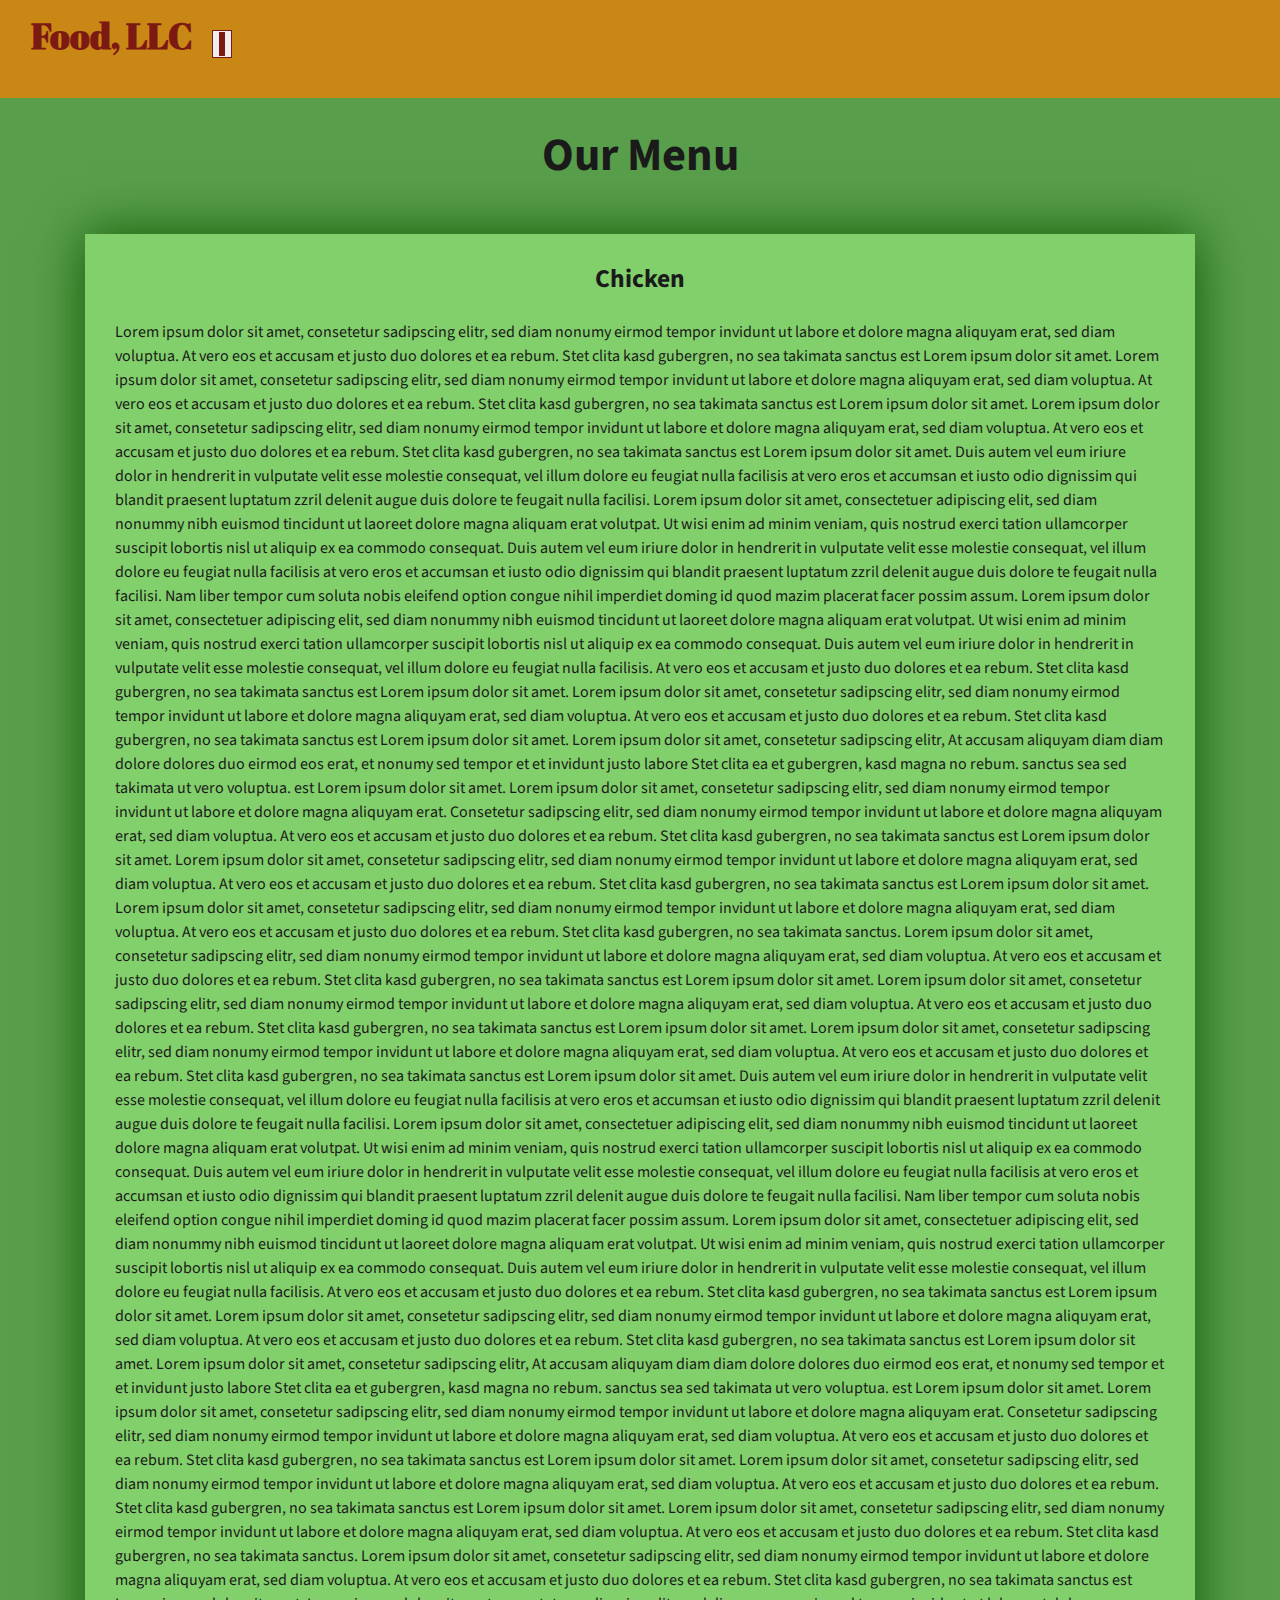
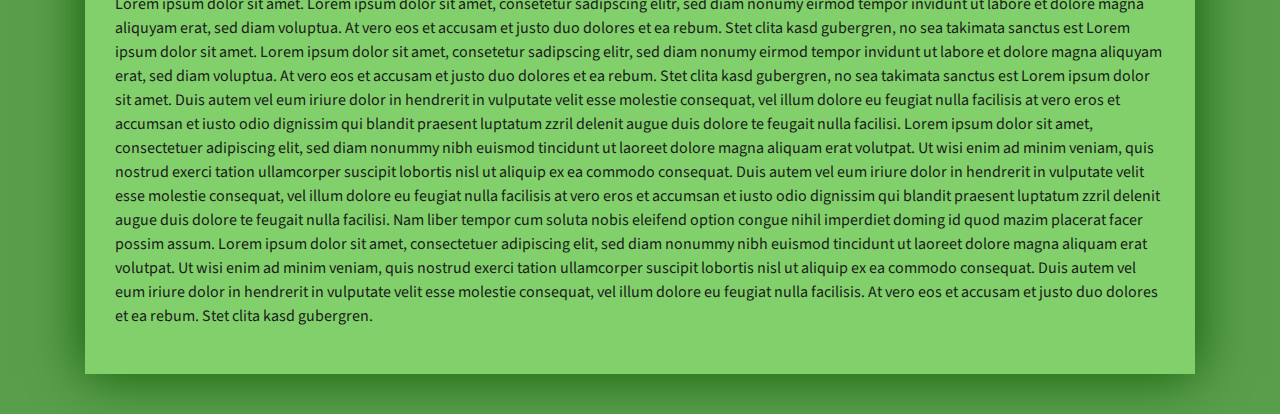
<file: index_basic.html>
<!DOCTYPE html>
<html lang="zxx">

<head>
    <meta charset="utf-8">
    <meta http-equiv="X-UA-Compatible" content="IE=edge">
    <meta name="viewport" content="width=device-width, initial-scale=1">
    <title>Assignment Solution for Module 3</title>
    <link rel="stylesheet" href="css/bootstrap.min.css">
    <link rel="stylesheet" href="css/style_basic.css">
    <link href="https://fonts.googleapis.com/css?family=Source+Sans+Pro" rel="stylesheet">
    <link href="https://fonts.googleapis.com/css?family=Abril+Fatface" rel="stylesheet">

    <!-- HTML5 shim and Respond.js for IE8 support of HTML5 elements and media queries -->
    <!-- WARNING: Respond.js doesn't work if you view the page via file:// -->
    <!--[if lt IE 9]>
      <script src="https://oss.maxcdn.com/html5shiv/3.7.2/html5shiv.min.js"></script>
      <script src="https://oss.maxcdn.com/respond/1.4.2/respond.min.js"></script>
    <![endif]-->
</head>

<body>
    <header>
        <nav id="header-nav" class="navbar navbar-default">
            <div class="container-fluid">
                <div class="navbar-header">
                    <div class="navbar-brand">
                        <a href="index_basic.html"><h1>Food, LLC</h1></a>
                    </div>

                    <button type="button" class="navbar-toggle collapsed visible-xs" data-toggle="collapse" data-target="#collapsable-nav" aria-expanded="false">
                        <span class="sr-only">Toggle navigation</span>
                        <span class="icon-bar"></span>
                        <span class="icon-bar"></span>
                        <span class="icon-bar"></span>
                    </button>
                </div>

                <div id="collapsable-nav" class="collapse navbar-collapse">
                    <ul id="nav-list" class="nav navbar-nav navbar-right visible-xs text-center">
                        <li>
                            <a><br class="hidden-xs"> Chicken</a>
                        </li>
                        <li>
                            <a><br class="hidden-xs"> Beef</a>
                        </li>
                        <li>
                            <a><br class="hidden-xs"> Sushi</a>
                        </li>
                    </ul>
                </div>
            </div>
        </nav>
    </header>

    <div id="main-content" class="container">
        <h2 id="top-heading" class="text-center">Our Menu</h2>
        <section id="main-section">
            <h3 class="text-center">Chicken</h3>
            <p>
                Lorem ipsum dolor sit amet, consetetur sadipscing elitr, sed diam nonumy eirmod tempor invidunt ut labore et dolore magna aliquyam erat, sed diam voluptua. At vero eos et accusam et justo duo dolores et ea rebum. Stet clita kasd gubergren, no sea takimata
                sanctus est Lorem ipsum dolor sit amet. Lorem ipsum dolor sit amet, consetetur sadipscing elitr, sed diam nonumy eirmod tempor invidunt ut labore et dolore magna aliquyam erat, sed diam voluptua. At vero eos et accusam et justo duo dolores
                et ea rebum. Stet clita kasd gubergren, no sea takimata sanctus est Lorem ipsum dolor sit amet. Lorem ipsum dolor sit amet, consetetur sadipscing elitr, sed diam nonumy eirmod tempor invidunt ut labore et dolore magna aliquyam erat, sed
                diam voluptua. At vero eos et accusam et justo duo dolores et ea rebum. Stet clita kasd gubergren, no sea takimata sanctus est Lorem ipsum dolor sit amet. Duis autem vel eum iriure dolor in hendrerit in vulputate velit esse molestie consequat,
                vel illum dolore eu feugiat nulla facilisis at vero eros et accumsan et iusto odio dignissim qui blandit praesent luptatum zzril delenit augue duis dolore te feugait nulla facilisi. Lorem ipsum dolor sit amet, consectetuer adipiscing elit,
                sed diam nonummy nibh euismod tincidunt ut laoreet dolore magna aliquam erat volutpat. Ut wisi enim ad minim veniam, quis nostrud exerci tation ullamcorper suscipit lobortis nisl ut aliquip ex ea commodo consequat. Duis autem vel eum iriure
                dolor in hendrerit in vulputate velit esse molestie consequat, vel illum dolore eu feugiat nulla facilisis at vero eros et accumsan et iusto odio dignissim qui blandit praesent luptatum zzril delenit augue duis dolore te feugait nulla
                facilisi. Nam liber tempor cum soluta nobis eleifend option congue nihil imperdiet doming id quod mazim placerat facer possim assum. Lorem ipsum dolor sit amet, consectetuer adipiscing elit, sed diam nonummy nibh euismod tincidunt ut laoreet
                dolore magna aliquam erat volutpat. Ut wisi enim ad minim veniam, quis nostrud exerci tation ullamcorper suscipit lobortis nisl ut aliquip ex ea commodo consequat. Duis autem vel eum iriure dolor in hendrerit in vulputate velit esse molestie
                consequat, vel illum dolore eu feugiat nulla facilisis. At vero eos et accusam et justo duo dolores et ea rebum. Stet clita kasd gubergren, no sea takimata sanctus est Lorem ipsum dolor sit amet. Lorem ipsum dolor sit amet, consetetur
                sadipscing elitr, sed diam nonumy eirmod tempor invidunt ut labore et dolore magna aliquyam erat, sed diam voluptua. At vero eos et accusam et justo duo dolores et ea rebum. Stet clita kasd gubergren, no sea takimata sanctus est Lorem
                ipsum dolor sit amet. Lorem ipsum dolor sit amet, consetetur sadipscing elitr, At accusam aliquyam diam diam dolore dolores duo eirmod eos erat, et nonumy sed tempor et et invidunt justo labore Stet clita ea et gubergren, kasd magna no
                rebum. sanctus sea sed takimata ut vero voluptua. est Lorem ipsum dolor sit amet. Lorem ipsum dolor sit amet, consetetur sadipscing elitr, sed diam nonumy eirmod tempor invidunt ut labore et dolore magna aliquyam erat. Consetetur sadipscing
                elitr, sed diam nonumy eirmod tempor invidunt ut labore et dolore magna aliquyam erat, sed diam voluptua. At vero eos et accusam et justo duo dolores et ea rebum. Stet clita kasd gubergren, no sea takimata sanctus est Lorem ipsum dolor
                sit amet. Lorem ipsum dolor sit amet, consetetur sadipscing elitr, sed diam nonumy eirmod tempor invidunt ut labore et dolore magna aliquyam erat, sed diam voluptua. At vero eos et accusam et justo duo dolores et ea rebum. Stet clita kasd
                gubergren, no sea takimata sanctus est Lorem ipsum dolor sit amet. Lorem ipsum dolor sit amet, consetetur sadipscing elitr, sed diam nonumy eirmod tempor invidunt ut labore et dolore magna aliquyam erat, sed diam voluptua. At vero eos
                et accusam et justo duo dolores et ea rebum. Stet clita kasd gubergren, no sea takimata sanctus. Lorem ipsum dolor sit amet, consetetur sadipscing elitr, sed diam nonumy eirmod tempor invidunt ut labore et dolore magna aliquyam erat, sed
                diam voluptua. At vero eos et accusam et justo duo dolores et ea rebum. Stet clita kasd gubergren, no sea takimata sanctus est Lorem ipsum dolor sit amet. Lorem ipsum dolor sit amet, consetetur sadipscing elitr, sed diam nonumy eirmod
                tempor invidunt ut labore et dolore magna aliquyam erat, sed diam voluptua. At vero eos et accusam et justo duo dolores et ea rebum. Stet clita kasd gubergren, no sea takimata sanctus est Lorem ipsum dolor sit amet. Lorem ipsum dolor sit
                amet, consetetur sadipscing elitr, sed diam nonumy eirmod tempor invidunt ut labore et dolore magna aliquyam erat, sed diam voluptua. At vero eos et accusam et justo duo dolores et ea rebum. Stet clita kasd gubergren, no sea takimata sanctus
                est Lorem ipsum dolor sit amet. Duis autem vel eum iriure dolor in hendrerit in vulputate velit esse molestie consequat, vel illum dolore eu feugiat nulla facilisis at vero eros et accumsan et iusto odio dignissim qui blandit praesent
                luptatum zzril delenit augue duis dolore te feugait nulla facilisi. Lorem ipsum dolor sit amet, consectetuer adipiscing elit, sed diam nonummy nibh euismod tincidunt ut laoreet dolore magna aliquam erat volutpat. Ut wisi enim ad minim
                veniam, quis nostrud exerci tation ullamcorper suscipit lobortis nisl ut aliquip ex ea commodo consequat. Duis autem vel eum iriure dolor in hendrerit in vulputate velit esse molestie consequat, vel illum dolore eu feugiat nulla facilisis
                at vero eros et accumsan et iusto odio dignissim qui blandit praesent luptatum zzril delenit augue duis dolore te feugait nulla facilisi. Nam liber tempor cum soluta nobis eleifend option congue nihil imperdiet doming id quod mazim placerat
                facer possim assum. Lorem ipsum dolor sit amet, consectetuer adipiscing elit, sed diam nonummy nibh euismod tincidunt ut laoreet dolore magna aliquam erat volutpat. Ut wisi enim ad minim veniam, quis nostrud exerci tation ullamcorper suscipit
                lobortis nisl ut aliquip ex ea commodo consequat. Duis autem vel eum iriure dolor in hendrerit in vulputate velit esse molestie consequat, vel illum dolore eu feugiat nulla facilisis. At vero eos et accusam et justo duo dolores et ea rebum.
                Stet clita kasd gubergren, no sea takimata sanctus est Lorem ipsum dolor sit amet. Lorem ipsum dolor sit amet, consetetur sadipscing elitr, sed diam nonumy eirmod tempor invidunt ut labore et dolore magna aliquyam erat, sed diam voluptua.
                At vero eos et accusam et justo duo dolores et ea rebum. Stet clita kasd gubergren, no sea takimata sanctus est Lorem ipsum dolor sit amet. Lorem ipsum dolor sit amet, consetetur sadipscing elitr, At accusam aliquyam diam diam dolore dolores
                duo eirmod eos erat, et nonumy sed tempor et et invidunt justo labore Stet clita ea et gubergren, kasd magna no rebum. sanctus sea sed takimata ut vero voluptua. est Lorem ipsum dolor sit amet. Lorem ipsum dolor sit amet, consetetur sadipscing
                elitr, sed diam nonumy eirmod tempor invidunt ut labore et dolore magna aliquyam erat. Consetetur sadipscing elitr, sed diam nonumy eirmod tempor invidunt ut labore et dolore magna aliquyam erat, sed diam voluptua. At vero eos et accusam
                et justo duo dolores et ea rebum. Stet clita kasd gubergren, no sea takimata sanctus est Lorem ipsum dolor sit amet. Lorem ipsum dolor sit amet, consetetur sadipscing elitr, sed diam nonumy eirmod tempor invidunt ut labore et dolore magna
                aliquyam erat, sed diam voluptua. At vero eos et accusam et justo duo dolores et ea rebum. Stet clita kasd gubergren, no sea takimata sanctus est Lorem ipsum dolor sit amet. Lorem ipsum dolor sit amet, consetetur sadipscing elitr, sed
                diam nonumy eirmod tempor invidunt ut labore et dolore magna aliquyam erat, sed diam voluptua. At vero eos et accusam et justo duo dolores et ea rebum. Stet clita kasd gubergren, no sea takimata sanctus. Lorem ipsum dolor sit amet, consetetur
                sadipscing elitr, sed diam nonumy eirmod tempor invidunt ut labore et dolore magna aliquyam erat, sed diam voluptua. At vero eos et accusam et justo duo dolores et ea rebum. Stet clita kasd gubergren, no sea takimata sanctus est Lorem
                ipsum dolor sit amet. Lorem ipsum dolor sit amet, consetetur sadipscing elitr, sed diam nonumy eirmod tempor invidunt ut labore et dolore magna aliquyam erat, sed diam voluptua. At vero eos et accusam et justo duo dolores et ea rebum.
                Stet clita kasd gubergren, no sea takimata sanctus est Lorem ipsum dolor sit amet. Lorem ipsum dolor sit amet, consetetur sadipscing elitr, sed diam nonumy eirmod tempor invidunt ut labore et dolore magna aliquyam erat, sed diam voluptua.
                At vero eos et accusam et justo duo dolores et ea rebum. Stet clita kasd gubergren, no sea takimata sanctus est Lorem ipsum dolor sit amet. Duis autem vel eum iriure dolor in hendrerit in vulputate velit esse molestie consequat, vel illum
                dolore eu feugiat nulla facilisis at vero eros et accumsan et iusto odio dignissim qui blandit praesent luptatum zzril delenit augue duis dolore te feugait nulla facilisi. Lorem ipsum dolor sit amet, consectetuer adipiscing elit, sed diam
                nonummy nibh euismod tincidunt ut laoreet dolore magna aliquam erat volutpat. Ut wisi enim ad minim veniam, quis nostrud exerci tation ullamcorper suscipit lobortis nisl ut aliquip ex ea commodo consequat. Duis autem vel eum iriure dolor
                in hendrerit in vulputate velit esse molestie consequat, vel illum dolore eu feugiat nulla facilisis at vero eros et accumsan et iusto odio dignissim qui blandit praesent luptatum zzril delenit augue duis dolore te feugait nulla facilisi.
                Nam liber tempor cum soluta nobis eleifend option congue nihil imperdiet doming id quod mazim placerat facer possim assum. Lorem ipsum dolor sit amet, consectetuer adipiscing elit, sed diam nonummy nibh euismod tincidunt ut laoreet dolore
                magna aliquam erat volutpat. Ut wisi enim ad minim veniam, quis nostrud exerci tation ullamcorper suscipit lobortis nisl ut aliquip ex ea commodo consequat. Duis autem vel eum iriure dolor in hendrerit in vulputate velit esse molestie
                consequat, vel illum dolore eu feugiat nulla facilisis. At vero eos et accusam et justo duo dolores et ea rebum. Stet clita kasd gubergren.
            </p>
        </section>

    </div>

    <!-- jQuery (Bootstrap JS plugins depend on it) -->
    <script src="js/jquery-3.4.1.min.js"></script>
    <script src="js/bootstrap.min.js"></script>
    <!-- <script src="js/script.js"></script> -->

</body>

</html>
</file>
<file: css/style.css>
body {
    font-size: 16px;
    font-family: 'Source Sans Pro', sans-serif;
    color: #1a1a1a;
    background-color: #599e4b;
}


/** HEADER **/

#header-nav {
    background-color: #c98715;
    border-radius: 0;
    border: 0;
}

#header-nav button {
    margin-top: 22px;
}

.navbar-default .navbar-toggle:focus, .navbar-default .navbar-toggle:hover {
    background-color: #fce29e;
}

.navbar-collapse {
    border-top: 0;
}

.navbar-brand, .navbar-nav li a {
    line-height: 76px;
    height: 76px;
    padding-top: 0;
}

.navbar-brand h1 {
    color: #7d1913;
    font-family: 'Abril Fatface', cursive;
    font-weight: bolder;
    font-size: 1.8em;
}

.navbar-brand a:hover {
    text-decoration: none;
    text-shadow: 1px 1px 1px #fe9797;
}

#nav-list {
    background-color: #e4af34;
}

#nav-list a {
    /*text-align: center;*/
    font-weight: bolder;
    color: #282828;
    font-size: 1.2em;
}

#nav-list a:hover {
    color: #202020;
    background-color: #fce29e;
}

.navbar-header button.navbar-toggle, .navbar-header .icon-bar {
    border: 1px solid #7d1913;
}


/** END HEADER */


/** HOME PAGE **/

#main-content {
    width: 92%;
    margin-bottom: 30px;
}

#main-content h2 {
    font-size: 2.9em;
    font-weight: bold;
    margin-top: 30px;
    margin-bottom: 50px;
}

#main-content h3 {
    font-size: 1.6em;
    font-weight: bold;
    margin-bottom: 1em;
}

#chicken-tile, #beef-tile, #sushi-tile {
    width: 100%;
    padding: 20px;
    background-color: #99ed7b;
    margin-bottom: 60px;
    box-shadow: 0 0 80px #18580b;
}
</file>
<file: css/style3.css>
body {
    font-size: 16px;
    font-family: 'Source Sans Pro', sans-serif;
    color: #1a1a1a;
    background-color: #599e4b;
}


/** HEADER **/

#header-nav {
    background-color: #c98715;
    border-radius: 0;
    border: 0;
}

#header-nav button {
    margin-top: 22px;
}

.navbar-default .navbar-toggle:focus, .navbar-default .navbar-toggle:hover {
    background-color: #fce29e;
}

.navbar-collapse {
    border-top: 0;
}

.navbar-brand, .navbar-nav li a {
    line-height: 76px;
    height: 76px;
    padding-top: 0;
}

.navbar-brand h1 {
    color: #7d1913;
    font-family: 'Abril Fatface', cursive;
    font-weight: bolder;
    font-size: 1.8em;
}

.navbar-brand a:hover {
    text-decoration: none;
    text-shadow: 1px 1px 1px #fe9797;
}

#nav-list {
    background-color: #e4af34;
}

#nav-list a {
    /*text-align: center;*/
    font-weight: bolder;
    color: #282828;
    font-size: 1.2em;
}

#nav-list a:hover {
    color: #202020;
    background-color: #fce29e;
}

.navbar-header button.navbar-toggle, .navbar-header .icon-bar {
    border: 1px solid #7d1913;
}


/** END HEADER */


/** HOME PAGE **/

#main-content {
    width: 92%;
    margin-bottom: 30px;
}

#main-content h2 {
    font-size: 2.9em;
    font-weight: bold;
    margin-top: 30px;
    margin-bottom: 50px;
}

#main-content h3 {
    font-size: 1.6em;
    font-weight: bold;
    margin-bottom: 1em;
}

#chicken-tile, #beef-tile, #sushi-tile {
    width: 100%;
    padding: 20px;
    background-color: #99ed7b;
    margin-bottom: 60px;
    box-shadow: 0 0 80px #18580b;
}
</file>
<file: css/style_basic.css>
body {
    font-size: 16px;
    font-family: 'Source Sans Pro', sans-serif;
    color: #1a1a1a;
    background-color: #599e4b;
}


/** HEADER **/

#header-nav {
    background-color: #c98715;
    border-radius: 0;
    border: 0;
}

#header-nav button {
    margin-top: 22px;
}

.navbar-default .navbar-toggle:focus, .navbar-default .navbar-toggle:hover {
    background-color: #fce29e;
}

.navbar-collapse {
    border-top: 0;
}

.navbar-brand, .navbar-nav li a {
    line-height: 76px;
    height: 76px;
    padding-top: 0;
}

.navbar-brand h1 {
    color: #7d1913;
    font-family: 'Abril Fatface', cursive;
    font-weight: bolder;
    font-size: 1.8em;
}

.navbar-brand a:hover {
    text-decoration: none;
    text-shadow: 1px 1px 1px #fe9797;
}

#nav-list {
    background-color: #e4af34;
}

#nav-list a {
    font-weight: bolder;
    color: #282828;
    font-size: 1.2em;
}

#nav-list a:hover {
    color: #202020;
    background-color: #fce29e;
}

.navbar-header button.navbar-toggle, .navbar-header .icon-bar {
    border: 1px solid #7d1913;
}


/** END HEADER */


/** HOME PAGE **/

#main-content {
    width: 92%;
    margin-bottom: 40px;
}

#main-content h2 {
    font-size: 2.9em;
    font-weight: bold;
    margin-top: 30px;
    margin-bottom: 50px;
}

#main-content h3 {
    font-size: 1.6em;
    font-weight: bold;
    margin-bottom: 1em;
}

#main-section {
    background-color: #82d06b;
    box-shadow: 0 0 50px #0f5900;
    padding: 30px;
}
</file>
